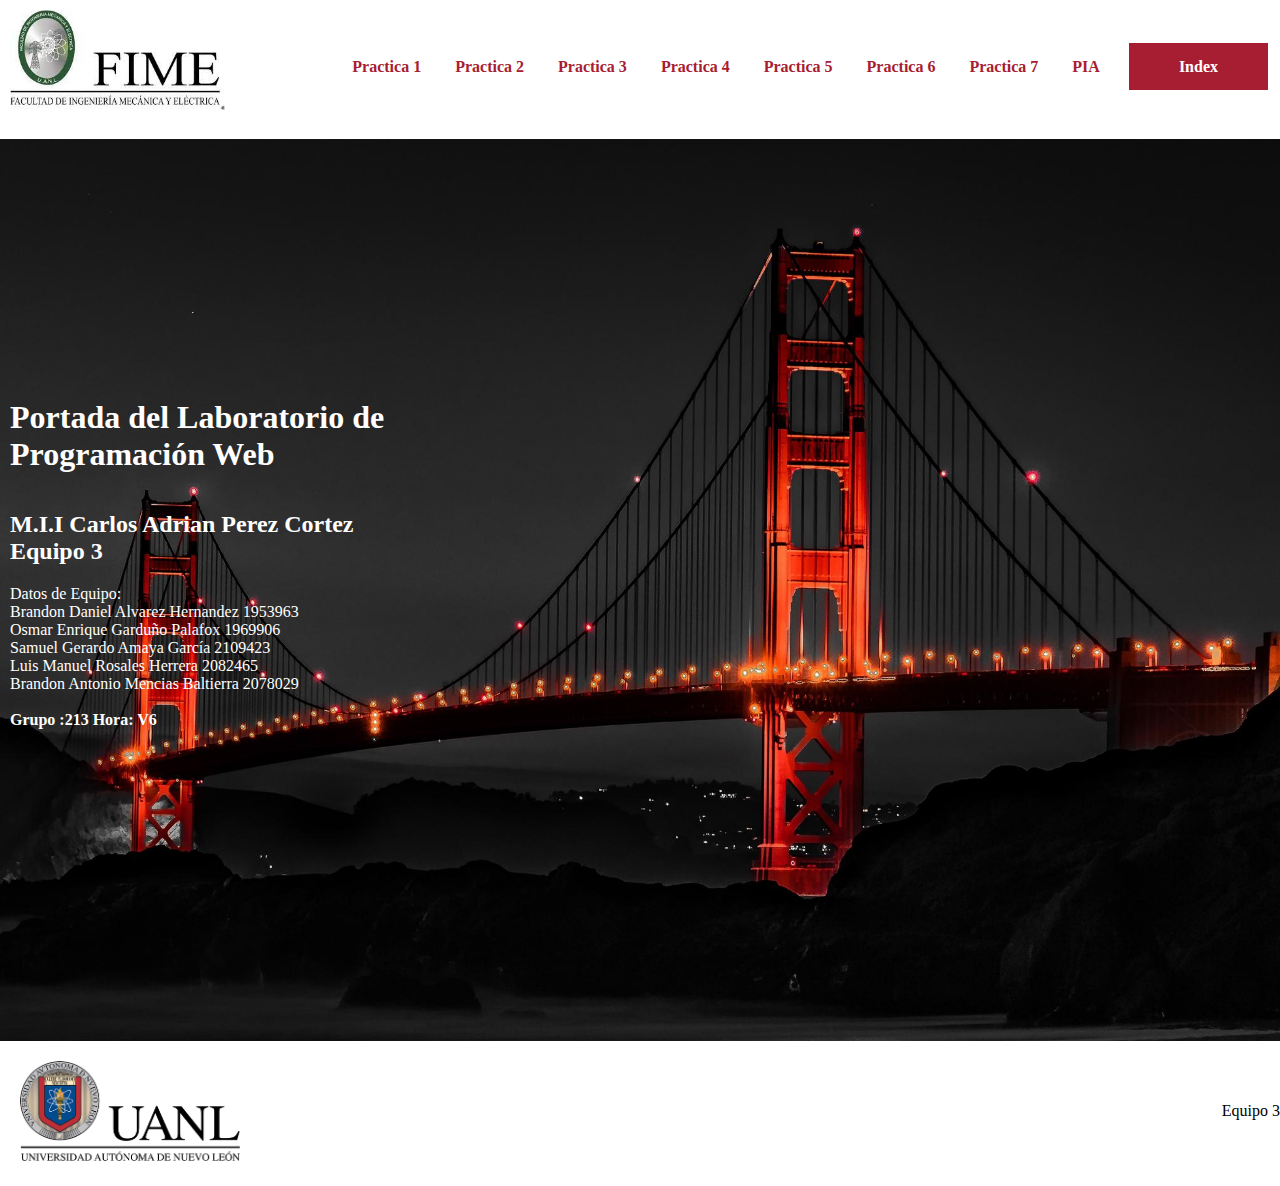
<file: index.html>
<!DOCTYPE html>
<html>
<head>
  <meta charset="utf-8">
  <meta name="viewport" content="width=device-width, initial-scale=1">
  <title>Lab de Programacion Web</title>
  <link rel="icon" href="imagenes/icono.ico">
  <link rel="stylesheet" type="text/css" href="css/estilo1.css">
  <link rel="preconnect" href="https://fonts.googleapis.com">
<link rel="preconnect" href="https://fonts.googleapis.com">
<link rel="preconnect" href="https://fonts.gstatic.com" crossorigin>
<link href="https://fonts.googleapis.com/css2?family=Aboreto&family=Roboto+Mono:wght@300&display=swap" rel="stylesheet">
</head>
<body>
  <header>
    <nav>
      <div class="container">
          <div class="fila">
            <div id="logo">
              <a href="index.html"><img class="fime" class="fime" src="imagenes/logofime.png" alt="FIME"></a>
            </div>
            <div>
              <ul>
                  <li><a href="Practica1.html">Practica 1</a></li>
                  <li><a href="Practica2.html">Practica 2</a></li>
                  <li><a href="Practica3.html">Practica 3</a></li>
                  <li><a href="Practica4.html">Practica 4</a></li>
                  <li><a href="Practica5.html">Practica 5</a></li>
                  <li><a href="Practica6.html">Practica 6</a></li>
                  <li><a href="Practica7.html">Practica 7</a></li>
                  <li><a href="PIA.html">PIA</a></li>
                  <li><a href="index.html">Index</a></li>
              </ul>
            </div>
          </div>
      </div>
   </nav>

    <div id="hero">
        <div class="container">
              <h1 >Portada del Laboratorio de<br>
              Programación Web</h1>
              <br>
      <h2 class="parrafosmain">M.I.I Carlos Adrian Perez Cortez <br> 
      Equipo 3</h2>

     <p>
       Datos de Equipo: <br>
       Brandon Daniel Alvarez Hernandez 1953963 <br>
       Osmar Enrique Garduño Palafox 1969906 <br>
       Samuel Gerardo Amaya García 2109423  <br>
       Luis Manuel Rosales Herrera 2082465  <br>
       Brandon Antonio Mencias Baltierra 2078029  <br>

        <br>

        <b>Grupo :213 Hora: V6</b>
        <br><br><br><br><br><br><br><br><br><br>  

     </p>
        </div>
      
 </header>
 <footer>
     <nav>
      <div class="container">
          <div class="fila">
            <div id="logo">
              <a href="index.html"><img class="uanl" src="imagenes/logouanl.png" alt="UANL" height="90" align="left"></a>
            </div>
            <p>Equipo 3</p>
          </div>
      </div>
   </nav>   
  </footer>

</body>
</html>
</file>
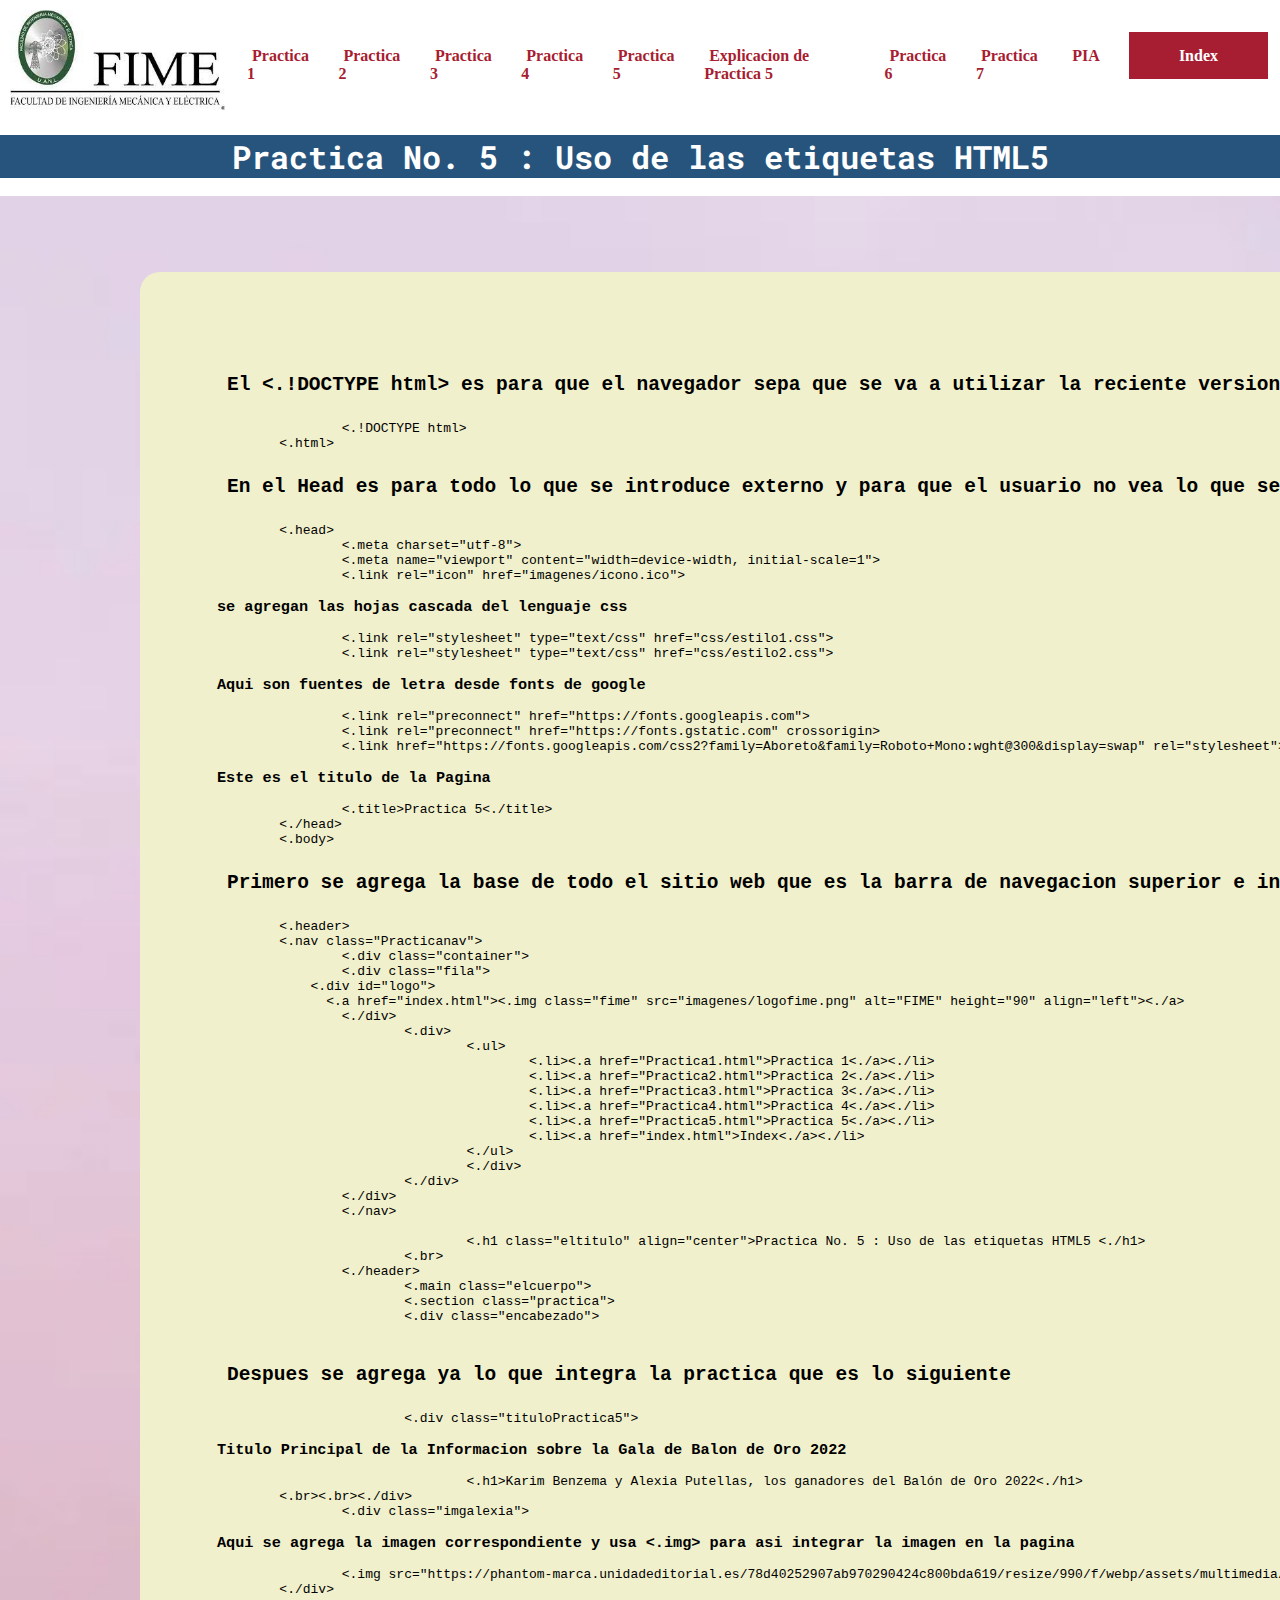
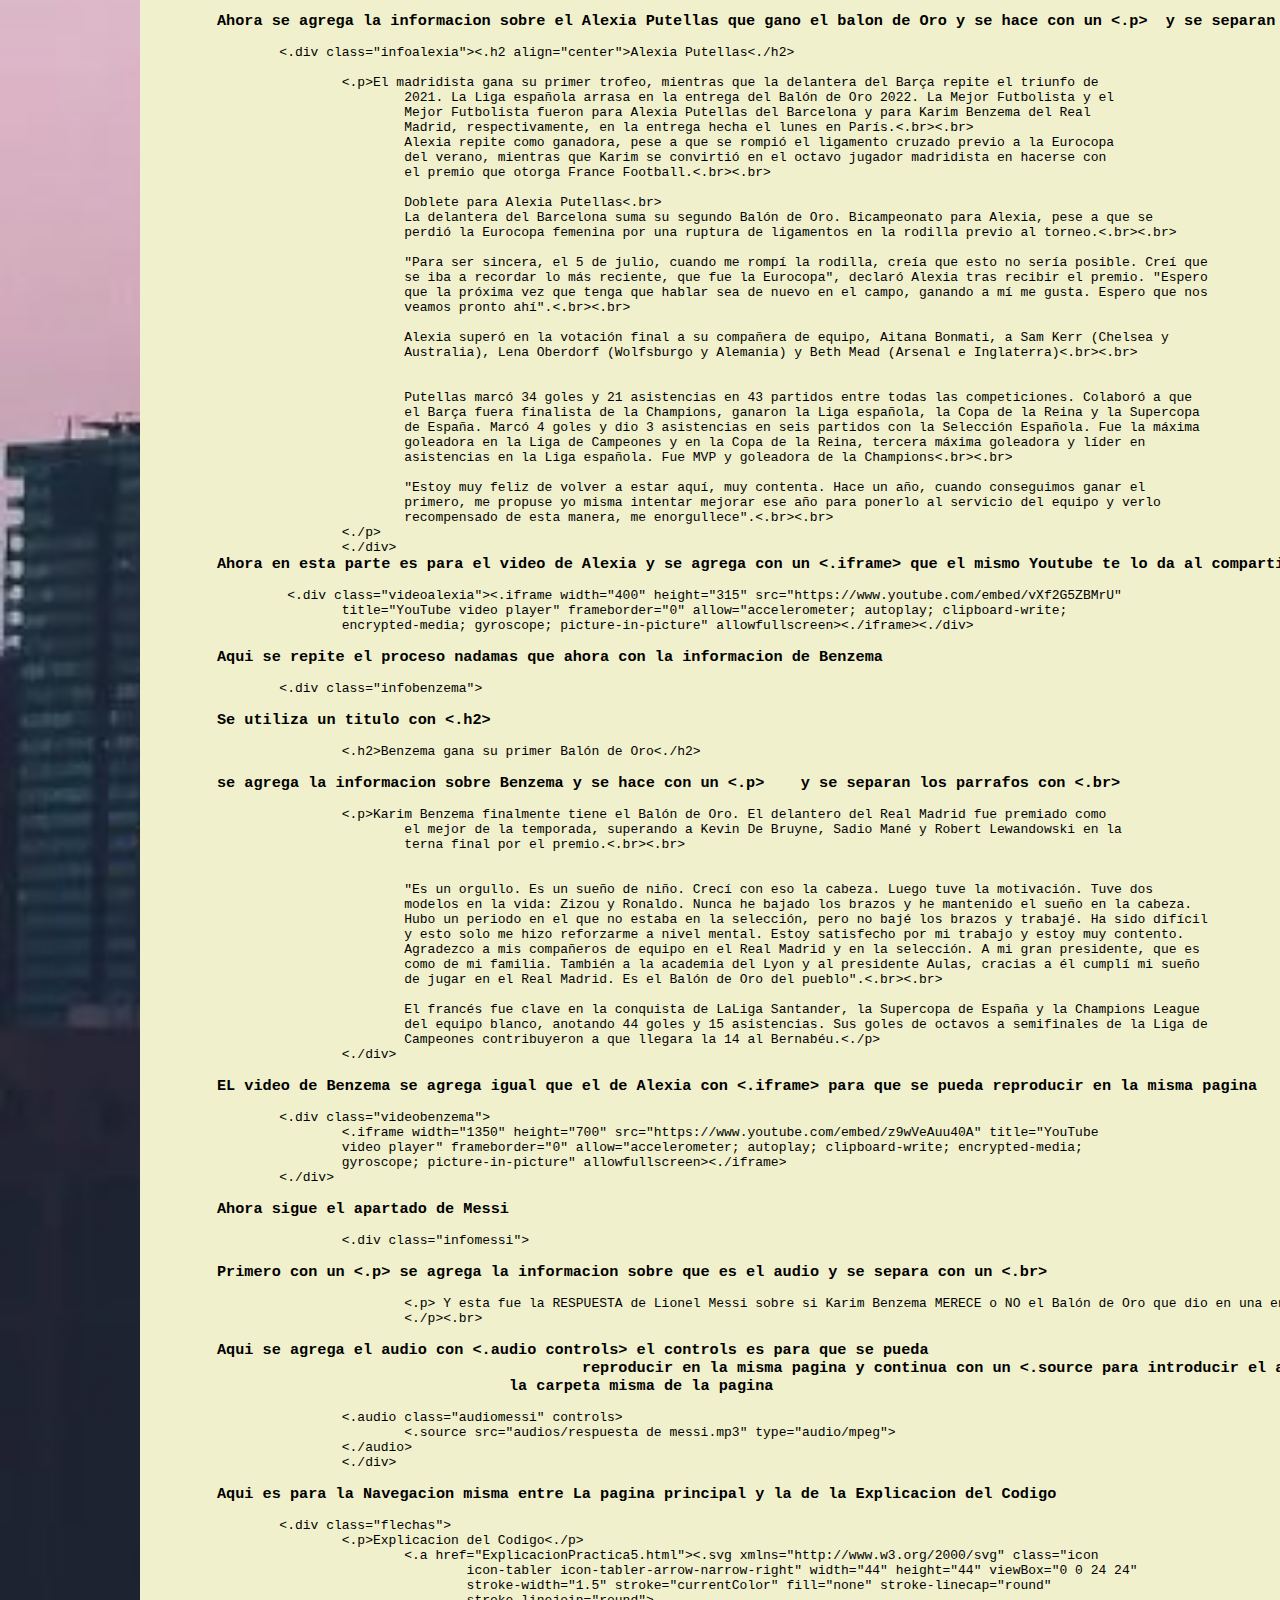
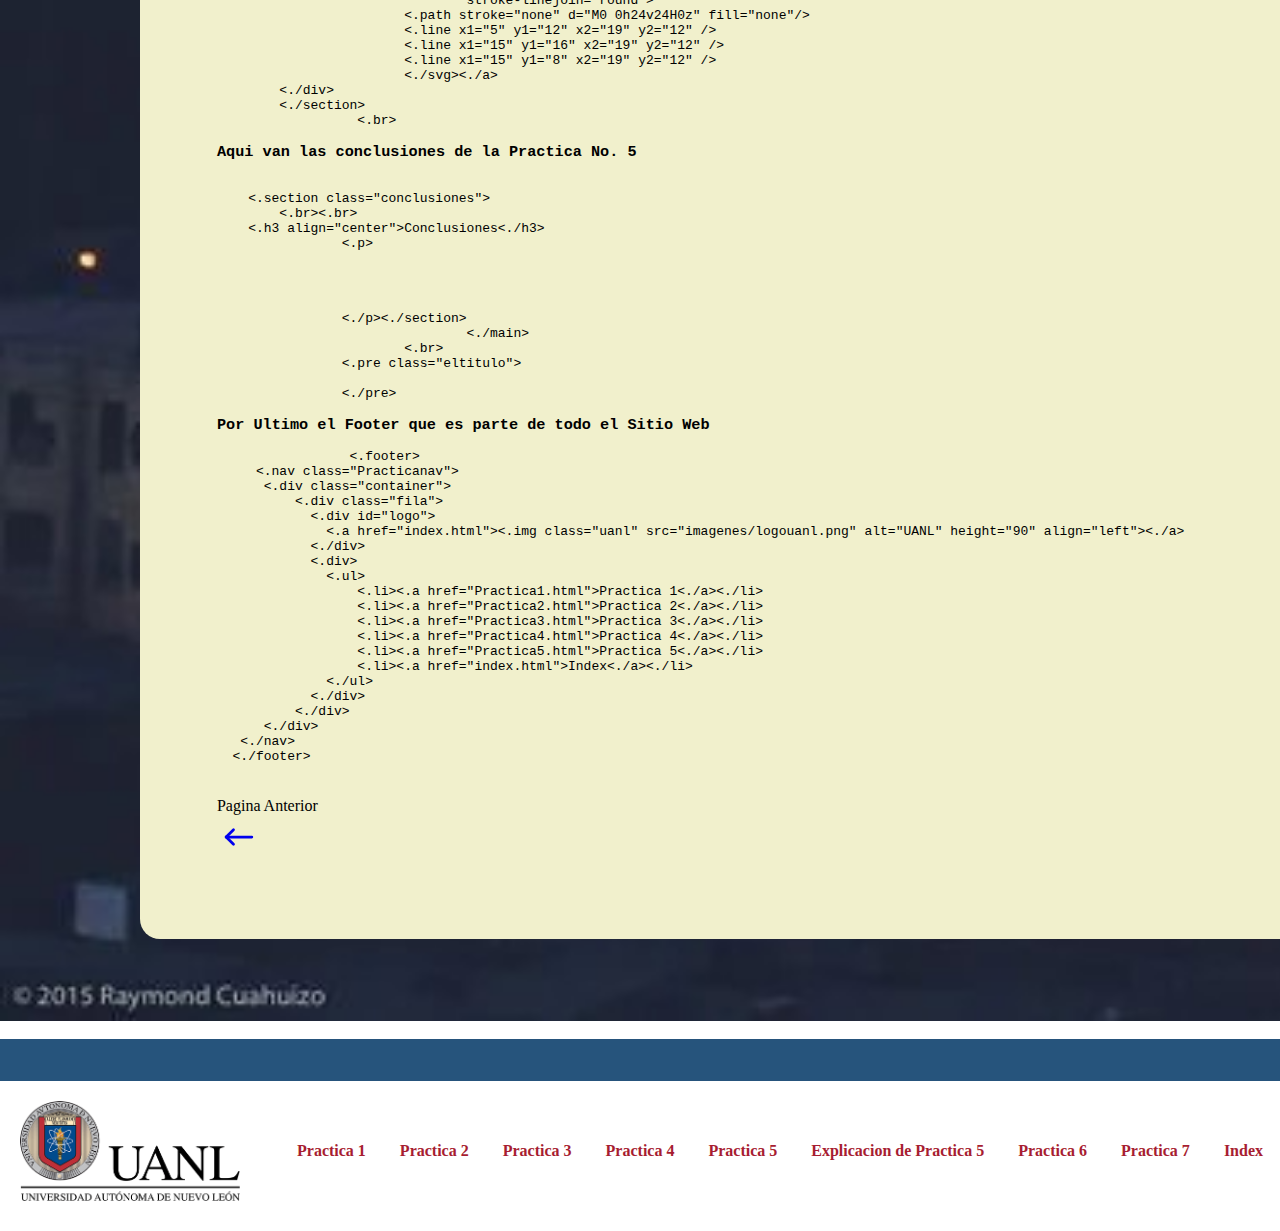
<file: ExplicacionPractica5.html>
<!DOCTYPE html>
<html>
<head>
	<meta charset="utf-8">
	<meta name="viewport" content="width=device-width, initial-scale=1">
	<link rel="icon" href="imagenes/icono.ico">
	<link rel="stylesheet" type="text/css" href="css/estilo2.css">
	<link rel="preconnect" href="https://fonts.googleapis.com">
	<link rel="preconnect" href="https://fonts.gstatic.com" crossorigin>
	<link href="https://fonts.googleapis.com/css2?family=Aboreto&family=Roboto+Mono:wght@300&display=swap" rel="stylesheet">
	<title>Explicacion del Codigo de la Practica5</title>
</head>
<body>	

<header>
      <nav class="Practicanav">
      <div class="container">
          <div class="fila">
            <div id="logo">
              <a href="index.html"><img class="fime" src="imagenes/logofime.png" alt="FIME" height="90" align="left"></a>
            </div>
            <div>
              <ul>
                  <li><a href="Practica1.html">Practica 1</a></li>
                  <li><a href="Practica2.html">Practica 2</a></li>
                  <li><a href="Practica3.html">Practica 3</a></li>
                  <li><a href="Practica4.html">Practica 4</a></li>
                  <li><a href="Practica5.html">Practica 5</a></li>
                  <li><a href="ExplicacionPractica5.html">Explicacion de Practica 5</a></li>
                  <li><a href="Practica6.html">Practica 6</a></li>
                  <li><a href="Practica7.html">Practica 7</a></li>
                  <li><a href="PIA.html">PIA</a></li>
                  <li><a href="index.html">Index</a></li>
              </ul>
            </div>
          </div>
      </div>
   </nav>
    
   <h1 class="eltitulo" align="center">Practica No. 5 : Uso de las etiquetas HTML5 </h1>
   <br>
   
 </header>
 <main class="elcuerpo">
  <section class="practica">
	<pre>
		<h2>El <.!DOCTYPE html> es para que el navegador sepa que se va a utilizar la reciente version de HTML y asi identificar sus valores </h2>
		<.!DOCTYPE html>
	<.html>
		<h2>En el Head es para todo lo que se introduce externo y para que el usuario no vea lo que se introduce en este apartado</h2>
	<.head>
		<.meta charset="utf-8">
		<.meta name="viewport" content="width=device-width, initial-scale=1">
		<.link rel="icon" href="imagenes/icono.ico">
			<h3>se agregan las hojas cascada del lenguaje css</h3>
		<.link rel="stylesheet" type="text/css" href="css/estilo1.css">
		<.link rel="stylesheet" type="text/css" href="css/estilo2.css">
			<h3>Aqui son fuentes de letra desde fonts de google</h3>
		<.link rel="preconnect" href="https://fonts.googleapis.com">
		<.link rel="preconnect" href="https://fonts.gstatic.com" crossorigin>
		<.link href="https://fonts.googleapis.com/css2?family=Aboreto&family=Roboto+Mono:wght@300&display=swap" rel="stylesheet">
			<h3>Este es el titulo de la Pagina</h3>
		<.title>Practica 5<./title>
	<./head>
	<.body> 
		<h2>Primero se agrega la base de todo el sitio web que es la barra de navegacion superior e inferior que es el siguiente codigo :</h2>
	<.header>
      	<.nav class="Practicanav">
      		<.div class="container">
          	<.div class="fila">
            <.div id="logo">
              <.a href="index.html"><.img class="fime" src="imagenes/logofime.png" alt="FIME" height="90" align="left"><./a>
            	<./div>
            		<.div>
              			<.ul>
                  			<.li><.a href="Practica1.html">Practica 1<./a><./li>
                  			<.li><.a href="Practica2.html">Practica 2<./a><./li>
                 	 		<.li><.a href="Practica3.html">Practica 3<./a><./li>
                  			<.li><.a href="Practica4.html">Practica 4<./a><./li>
                  			<.li><.a href="Practica5.html">Practica 5<./a><./li>
                  			<.li><.a href="index.html">Index<./a><./li>
             		 	<./ul>
           		 	<./div>
         	 	<./div>
     	 	<./div>
   		<./nav>
    
   				<.h1 class="eltitulo" align="center">Practica No. 5 : Uso de las etiquetas HTML5 <./h1>
   			<.br>
 		<./header>
 			<.main class="elcuerpo">
  			<.section class="practica">
			<.div class="encabezado">

 			<h2>Despues se agrega ya lo que integra la practica que es lo siguiente</h2>
 			<.div class="tituloPractica5">
 				<h3>Titulo Principal de la Informacion sobre la Gala de Balon de Oro 2022</h3>
 				<.h1>Karim Benzema y Alexia Putellas, los ganadores del Balón de Oro 2022<./h1>
  	<.br><.br><./div>
  		<.div class="imgalexia">
  			<h3>Aqui se agrega la imagen correspondiente y usa <.img> para asi integrar la imagen en la pagina</h3>
		<.img src="https://phantom-marca.unidadeditorial.es/78d40252907ab970290424c800bda619/resize/990/f/webp/assets/multimedia/imagenes/2022/10/17/16660341731561.jpg">
	<./div>
		<h3>Ahora se agrega la informacion sobre el Alexia Putellas que gano el balon de Oro y se hace con un <.p>	y se separan los parrafos con <.br></h3>
  	<.div class="infoalexia"><.h2 align="center">Alexia Putellas<./h2>

  		<.p>El madridista gana su primer trofeo, mientras que la delantera del Barça repite el triunfo de
  			2021. La Liga española arrasa en la entrega del Balón de Oro 2022. La Mejor Futbolista y el
  			Mejor Futbolista fueron para Alexia Putellas del Barcelona y para Karim Benzema del Real
  			Madrid, respectivamente, en la entrega hecha el lunes en París.<.br><.br>
  			Alexia repite como ganadora, pese a que se rompió el ligamento cruzado previo a la Eurocopa
  			del verano, mientras que Karim se convirtió en el octavo jugador madridista en hacerse con
  			el premio que otorga France Football.<.br><.br>

			Doblete para Alexia Putellas<.br>
			La delantera del Barcelona suma su segundo Balón de Oro. Bicampeonato para Alexia, pese a que se
			perdió la Eurocopa femenina por una ruptura de ligamentos en la rodilla previo al torneo.<.br><.br>
	
			"Para ser sincera, el 5 de julio, cuando me rompí la rodilla, creía que esto no sería posible. Creí que
			se iba a recordar lo más reciente, que fue la Eurocopa", declaró Alexia tras recibir el premio. "Espero
			que la próxima vez que tenga que hablar sea de nuevo en el campo, ganando a mí me gusta. Espero que nos
			veamos pronto ahí".<.br><.br>

			Alexia superó en la votación final a su compañera de equipo, Aitana Bonmati, a Sam Kerr (Chelsea y
			Australia), Lena Oberdorf (Wolfsburgo y Alemania) y Beth Mead (Arsenal e Inglaterra)<.br><.br>


			Putellas marcó 34 goles y 21 asistencias en 43 partidos entre todas las competiciones. Colaboró a que
			el Barça fuera finalista de la Champions, ganaron la Liga española, la Copa de la Reina y la Supercopa
			de España. Marcó 4 goles y dio 3 asistencias en seis partidos con la Selección Española. Fue la máxima
			goleadora en la Liga de Campeones y en la Copa de la Reina, tercera máxima goleadora y líder en
			asistencias en la Liga española. Fue MVP y goleadora de la Champions<.br><.br>

			"Estoy muy feliz de volver a estar aquí, muy contenta. Hace un año, cuando conseguimos ganar el
			primero, me propuse yo misma intentar mejorar ese año para ponerlo al servicio del equipo y verlo
			recompensado de esta manera, me enorgullece".<.br><.br>
  		<./p>
		<./div><h3>Ahora en esta parte es para el video de Alexia y se agrega con un <.iframe> que el mismo Youtube te lo da al compartir el video</h3>
	 <.div class="videoalexia"><.iframe width="400" height="315" src="https://www.youtube.com/embed/vXf2G5ZBMrU"
	 	title="YouTube video player" frameborder="0" allow="accelerometer; autoplay; clipboard-write;
	 	encrypted-media; gyroscope; picture-in-picture" allowfullscreen><./iframe><./div>
	 		<h3>Aqui se repite el proceso nadamas que ahora con la informacion de Benzema</h3>
  	<.div class="infobenzema">
  		<h3>Se utiliza un titulo con <.h2></h3>
  		<.h2>Benzema gana su primer Balón de Oro<./h2>
  			<h3>se agrega la informacion sobre Benzema y se hace con un <.p>	y se separan los parrafos con <.br></h3>
  		<.p>Karim Benzema finalmente tiene el Balón de Oro. El delantero del Real Madrid fue premiado como
  			el mejor de la temporada, superando a Kevin De Bruyne, Sadio Mané y Robert Lewandowski en la
  			terna final por el premio.<.br><.br>


			"Es un orgullo. Es un sueño de niño. Crecí con eso la cabeza. Luego tuve la motivación. Tuve dos
			modelos en la vida: Zizou y Ronaldo. Nunca he bajado los brazos y he mantenido el sueño en la cabeza.
			Hubo un periodo en el que no estaba en la selección, pero no bajé los brazos y trabajé. Ha sido difícil
			y esto solo me hizo reforzarme a nivel mental. Estoy satisfecho por mi trabajo y estoy muy contento.
			Agradezco a mis compañeros de equipo en el Real Madrid y en la selección. A mi gran presidente, que es
			como de mi familia. También a la academia del Lyon y al presidente Aulas, cracias a él cumplí mi sueño
			de jugar en el Real Madrid. Es el Balón de Oro del pueblo".<.br><.br>
	
			El francés fue clave en la conquista de LaLiga Santander, la Supercopa de España y la Champions League
			del equipo blanco, anotando 44 goles y 15 asistencias. Sus goles de octavos a semifinales de la Liga de
			Campeones contribuyeron a que llegara la 14 al Bernabéu.<./p>
  		<./div>
  			<h3>EL video de Benzema se agrega igual que el de Alexia con <.iframe> para que se pueda reproducir en la misma pagina</h3>
  	<.div class="videobenzema">
  		<.iframe width="1350" height="700" src="https://www.youtube.com/embed/z9wVeAuu40A" title="YouTube
  		video player" frameborder="0" allow="accelerometer; autoplay; clipboard-write; encrypted-media;
  		gyroscope; picture-in-picture" allowfullscreen><./iframe>
  	<./div>
  		<h3>Ahora sigue el apartado de Messi</h3>
  		<.div class="infomessi"> 
  			<h3>Primero con un <.p> se agrega la informacion sobre que es el audio y se separa con un <.br></h3>
  			<.p> Y esta fue la RESPUESTA de Lionel Messi sobre si Karim Benzema MERECE o NO el Balón de Oro que dio en una entrevista para TJ Sports
			<./p><.br>
				<h3>Aqui se agrega el audio con <.audio controls> el controls es para que se pueda
					reproducir en la misma pagina y continua con un <.source para introducir el audio desde
				la carpeta misma de la pagina</h3>
		<.audio class="audiomessi" controls>
			<.source src="audios/respuesta de messi.mp3" type="audio/mpeg">	
		<./audio>
		<./div>
			<h3>Aqui es para la Navegacion misma entre La pagina principal y la de la Explicacion del Codigo</h3>
	<.div class="flechas">
		<.p>Explicacion del Codigo<./p>
			<.a href="ExplicacionPractica5.html"><.svg xmlns="http://www.w3.org/2000/svg" class="icon
				icon-tabler icon-tabler-arrow-narrow-right" width="44" height="44" viewBox="0 0 24 24"
				stroke-width="1.5" stroke="currentColor" fill="none" stroke-linecap="round"
				stroke-linejoin="round">
  			<.path stroke="none" d="M0 0h24v24H0z" fill="none"/>
  			<.line x1="5" y1="12" x2="19" y2="12" />
  			<.line x1="15" y1="16" x2="19" y2="12" />
  			<.line x1="15" y1="8" x2="19" y2="12" />
			<./svg><./a>
	<./div>
  	<./section>
  		  <.br>
  		  	<h3>Aqui van las conclusiones de la Practica No. 5</h3>
        
    <.section class="conclusiones">
        <.br><.br>
    <.h3 align="center">Conclusiones<./h3>
    		<.p>




    		<./p><./section>
  				<./main>
			<.br>
		<.pre class="eltitulo">  
   
		<./pre>
  		<h3>Por Ultimo el Footer que es parte de todo el Sitio Web</h3>
  		 <.footer>
     <.nav class="Practicanav">
      <.div class="container">
          <.div class="fila">
            <.div id="logo">
              <.a href="index.html"><.img class="uanl" src="imagenes/logouanl.png" alt="UANL" height="90" align="left"><./a>
            <./div>
            <.div>
              <.ul>
                  <.li><.a href="Practica1.html">Practica 1<./a><./li>
                  <.li><.a href="Practica2.html">Practica 2<./a><./li>
                  <.li><.a href="Practica3.html">Practica 3<./a><./li>
                  <.li><.a href="Practica4.html">Practica 4<./a><./li>
                  <.li><.a href="Practica5.html">Practica 5<./a><./li>
                  <.li><.a href="index.html">Index<./a><./li>
              <./ul>
            <./div>
          <./div>
      <./div>
   <./nav>   
  <./footer>
	</pre>
	<br>
	<p>Pagina Anterior</p>
	<a href="Practica5.html"><svg xmlns="http://www.w3.org/2000/svg" class="icon icon-tabler icon-tabler-arrow-narrow-left" width="44" height="44" viewBox="0 0 24 24" stroke-width="1.5" stroke="currentColor" fill="none" stroke-linecap="round" stroke-linejoin="round">
  				<path stroke="none" d="M0 0h24v24H0z" fill="none"/>
  				<line x1="5" y1="12" x2="19" y2="12" />
  				<line x1="5" y1="12" x2="9" y2="16" />
  				<line x1="5" y1="12" x2="9" y2="8" />
				</svg></a>
			
	</section>   


    <br>
        
  </main>
<br>
<pre class="eltitulo">  
   
</pre>
     <footer>
     <nav class="Practicanav">
      <div class="container">
          <div class="fila">
            <div id="logo">
              <a href="index.html"><img class="uanl" src="imagenes/logouanl.png" alt="UANL" height="90" align="left"></a>
            </div>
            <div>
              <ul>
                  <li><a href="Practica1.html">Practica 1</a></li>
                  <li><a href="Practica2.html">Practica 2</a></li>
                  <li><a href="Practica3.html">Practica 3</a></li>
                  <li><a href="Practica4.html">Practica 4</a></li>
                  <li><a href="Practica5.html">Practica 5</a></li>
                  <li><a href="ExplicacionPractica5.html">Explicacion de Practica 5</a></li>
                  <li><a href="Practica6.html">Practica 6</a></li>
                  <li><a href="Practica7.html">Practica 7</a></li>
                  <li><a href="index.html">Index</a></li>
              </ul>
            </div>
          </div>
      </div>
   </nav>   
  </footer>
</body>
</html>
</file>
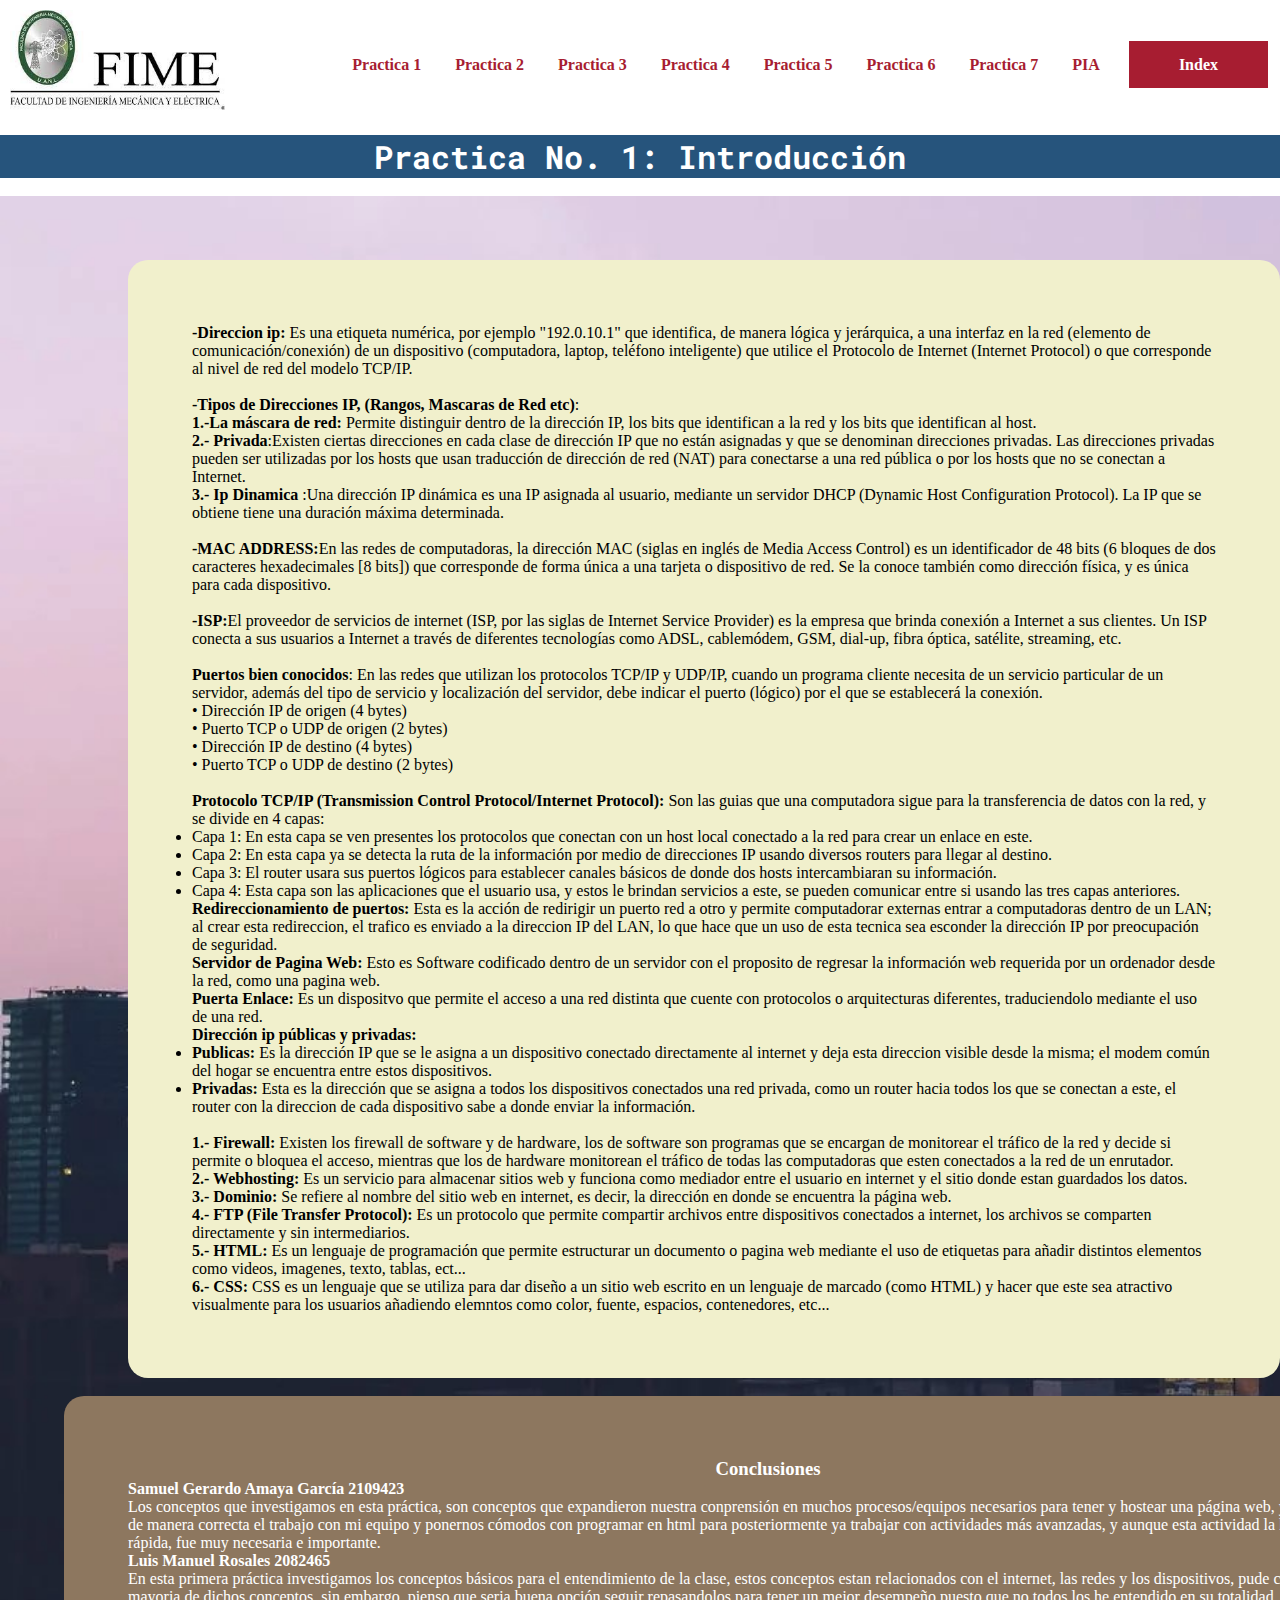
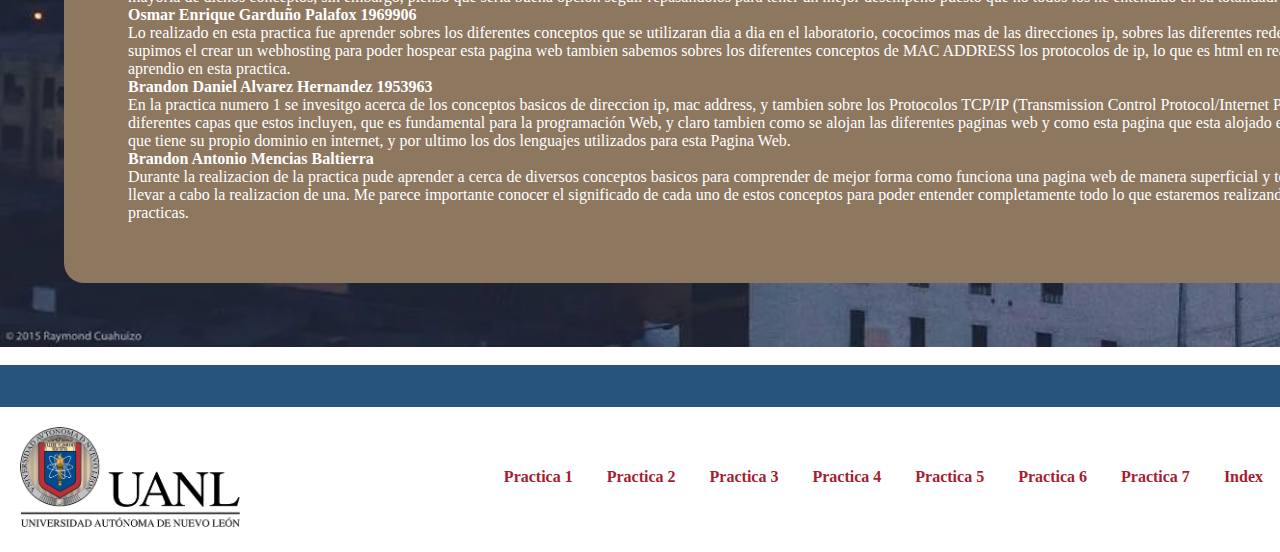
<file: Practica1.html>
<!DOCTYPE html>
<html>
<head>
<title>PRACTICA 1</title>
<link rel="icon" href="imagenes/icono.ico">
<link rel="stylesheet" type="text/css" href="css/estilo1.css">
<link rel="preconnect" href="https://fonts.googleapis.com">
<link rel="preconnect" href="https://fonts.gstatic.com" crossorigin>
<link href="https://fonts.googleapis.com/css2?family=Aboreto&family=Roboto+Mono:wght@300&display=swap" rel="stylesheet">
</head>
<body>
    <header>
      <nav class="Practicanav">
      <div class="container">
          <div class="fila">
            <div id="logo">
              <a href="index.html"><img class="fime" src="imagenes/logofime.png" alt="FIME" height="90" align="left"></a>
            </div>
            <div>
              <ul>
                  <li><a href="Practica1.html">Practica 1</a></li>
                  <li><a href="Practica2.html">Practica 2</a></li>
                  <li><a href="Practica3.html">Practica 3</a></li>
                  <li><a href="Practica4.html">Practica 4</a></li>
                  <li><a href="Practica5.html">Practica 5</a></li>
                  <li><a href="Practica6.html">Practica 6</a></li>
                  <li><a href="Practica7.html">Practica 7</a></li>
                  <li><a href="PIA.html">PIA</a></li>
                  <li><a href="index.html">Index</a></li>
              </ul>
            </div>
          </div>
      </div>
   </nav>
    
   <h1 class="eltitulo" align="center">Practica No. 1: Introducción</h1>
   <br>
   
 </header>
 <main class="elcuerpo">
  <section class="practica">
<p>
<b>-Direccion ip:</b> Es una etiqueta numérica, por ejemplo "192.0.10.1" que identifica, de manera lógica y jerárquica, a una interfaz en la red (elemento de comunicación/conexión) de un dispositivo (computadora, laptop, teléfono inteligente) que utilice el Protocolo de Internet (Internet Protocol) o que corresponde al nivel de red del modelo TCP/IP. <br>
 <br>
 
 <b>-Tipos de Direcciones IP, (Rangos, Mascaras de Red etc)</b>:<br>
 <b>1.-La máscara de red:</b> Permite distinguir dentro de la dirección IP, los bits que identifican a la red y los bits que identifican al host. <br>
 <b>2.- Privada</b>:Existen ciertas direcciones en cada clase de dirección IP que no están asignadas y que se denominan direcciones privadas. Las direcciones privadas pueden ser utilizadas por los hosts que usan traducción de dirección de red (NAT) para conectarse a una red pública o por los hosts que no se conectan a Internet. <br>
 <b>3.- Ip Dinamica </b>:Una dirección IP dinámica es una IP asignada al usuario, mediante un servidor DHCP (Dynamic Host Configuration Protocol). La IP que se obtiene tiene una duración máxima determinada. <br>
 <br>

<b>-MAC ADDRESS:</b>En las redes de computadoras, la dirección MAC (siglas en inglés de Media Access Control) es un identificador de 48 bits (6 bloques de dos caracteres hexadecimales [8 bits]) que corresponde de forma única a una tarjeta o dispositivo de red. Se la conoce también como dirección física, y es única para cada dispositivo.

<br>

<br>

<b>-ISP:</b>El proveedor de servicios de internet (ISP, por las siglas de Internet Service Provider) es la empresa que brinda conexión a Internet a sus clientes. Un ISP conecta a sus usuarios a Internet a través de diferentes tecnologías como ADSL, cablemódem, GSM, dial-up, fibra óptica, satélite, streaming, etc.<br>

<br>

<b>Puertos bien conocidos</b>: En las redes que utilizan los protocolos TCP/IP y UDP/IP, cuando un programa cliente necesita de un servicio particular de un servidor, además del tipo de servicio y localización del servidor, debe indicar el puerto (lógico) por el que se establecerá la conexión.<br>
• Dirección IP de origen (4 bytes)<br>
• Puerto TCP o UDP de origen (2 bytes)<br>
• Dirección IP de destino (4 bytes)<br>
• Puerto TCP o UDP de destino (2 bytes)<br>
<br>
<b>Protocolo TCP/IP (Transmission Control Protocol/Internet Protocol): </b>Son las guias que una computadora sigue para la transferencia de datos con la red, y se divide en 4 capas: <br>
    <ul>
        <li>Capa 1: En esta capa se ven presentes los protocolos que conectan con un host local conectado a la red para crear un enlace en este.</li>
        <li>Capa 2: En esta capa ya se detecta la ruta de la información por medio de direcciones IP usando diversos routers para llegar al destino.</li>
        <li>Capa 3: El router usara sus puertos lógicos para establecer canales básicos de donde dos hosts intercambiaran su información.</li>
        <li>Capa 4: Esta capa son las aplicaciones que el usuario usa, y estos le brindan servicios a este, se pueden comunicar entre si usando las tres capas anteriores.</li>
    </ul>
    <b>Redireccionamiento de puertos: </b>Esta es la acción de redirigir un puerto red a otro y permite computadorar externas entrar a computadoras dentro de un LAN; al crear esta redireccion, el trafico es enviado a la direccion IP del LAN, lo que hace que un uso de esta tecnica sea esconder la dirección IP por preocupación de seguridad.<br>
    <b>Servidor de Pagina Web: </b>Esto es Software codificado dentro de un servidor con el proposito de regresar la información web requerida por un ordenador desde la red, como una pagina web.<br>
    <b>Puerta Enlace: </b>Es un dispositvo que permite el acceso a una red distinta que cuente con protocolos o arquitecturas diferentes, traduciendolo mediante el uso de una red.<br>
    <b>Dirección ip públicas y privadas: </b>
    <ul>
        <li><b>Publicas: </b>Es la dirección IP que se le asigna a un dispositivo conectado directamente al internet y deja esta direccion visible desde la misma; el modem común del hogar se encuentra entre estos dispositivos.</li>
        <li><b>Privadas: </b>Esta es la dirección que se asigna a todos los dispositivos conectados una red privada, como un router hacia todos los que se conectan a este, el router con la direccion de cada dispositivo sabe a donde enviar la información.</li>
    </ul>
    <br>
     <b>1.- Firewall: </b>Existen los firewall de software y de hardware, los de software son programas que se encargan
    de monitorear el tráfico de la red y decide si permite o bloquea el acceso, mientras que los de hardware
    monitorean el tráfico de todas las computadoras que esten conectados a la red de un enrutador.</br>
    <b>2.- Webhosting: </b>Es un servicio para almacenar sitios web y funciona como mediador entre el usuario
    en internet y el sitio donde estan guardados los datos.</br>
    <b>3.- Dominio: </b>Se refiere al nombre del sitio web en internet, es decir, la dirección en donde se encuentra
    la página web.</br>
    <b>4.- FTP (File Transfer Protocol): </b>Es un protocolo que permite compartir archivos entre dispositivos conectados
    a internet, los archivos se comparten directamente y sin intermediarios.</br>
    <b>5.- HTML: </b> Es un lenguaje de programación que permite estructurar un documento o pagina web
    mediante el uso de etiquetas para añadir distintos elementos como videos, imagenes, texto, tablas, ect...</br>
    <b>6.- CSS: </b> CSS es un lenguaje que se utiliza para dar diseño a un sitio web escrito en un lenguaje de marcado
    (como HTML) y hacer que este sea atractivo visualmente para los usuarios añadiendo elemntos como color, fuente, espacios,
    contenedores, etc...
    </p>
    </section>   

    <br>
        
    <section class="conclusiones">
        <br><br>
    <h3 align="center">Conclusiones</h3>
      <b><p>Samuel Gerardo Amaya García 2109423</p></b>
    <p>Los conceptos que investigamos en esta práctica, son conceptos que expandieron nuestra conprensión en muchos procesos/equipos necesarios para tener y hostear una página web, y tambien comenzó de manera correcta el trabajo con mi equipo y ponernos cómodos con programar en html para posteriormente ya trabajar
     con actividades más avanzadas, y aunque esta actividad la hemos considerado rápida, fue muy necesaria e importante.
    <b><p>Luis Manuel Rosales 2082465</p></b>
    <p>En esta primera práctica investigamos los conceptos básicos para el entendimiento de la clase,
    estos conceptos estan relacionados con el internet, las redes y los dispositivos, pude comprender 
    la mayoria de dichos conceptos, sin embargo, pienso que seria buena opción seguir repasandolos 
    para tener un mejor desempeño puesto que no todos los he entendido en su totalidad.

    <b><p>Osmar Enrique Garduño Palafox 1969906</p></b>
    <p>Lo realizado en esta practica fue aprender sobres los diferentes conceptos que se utilizaran dia a dia en el laboratorio, cococimos mas de las direcciones ip, sobres las diferentes redes ip,
    y tambien supimos el crear un webhosting para poder hospear esta pagina web tambien sabemos sobres los diferentes conceptos de MAC ADDRESS los protocolos de ip, lo que es html en realidad y pues eso se aprendio en esta practica.

    <b><p>Brandon Daniel Alvarez Hernandez 1953963</p></b>
    <p>En la practica numero 1 se invesitgo acerca de los conceptos basicos de direccion ip, mac address, y tambien sobre los Protocolos TCP/IP (Transmission Control Protocol/Internet Protocol) y las diferentes capas que estos incluyen, que es fundamental para la programación Web, y claro tambien como se alojan las diferentes paginas web y como esta pagina que esta alojado en un WebHosting y que tiene su propio dominio en internet, y por ultimo los dos lenguajes utilizados para esta Pagina Web.
    <br>
    </p>
    <p><b>Brandon Antonio Mencias Baltierra</b></p>
    <p>Durante la realizacion de la practica pude aprender a cerca de diversos conceptos basicos para comprender de mejor forma como funciona una pagina web de manera superficial y todo lo que implica llevar a cabo la realizacion de una. Me parece importante conocer el significado de cada uno de estos conceptos para poder entender completamente todo lo que estaremos realizando con futuras practicas.</p>
    <br>
    <br>
</p></section>
  </main>
<br>
<pre class="eltitulo">  
   
</pre>
     <footer>
     <nav class="Practicanav">
      <div class="container">
          <div class="fila">
            <div id="logo">
              <a href="index.html"><img class="uanl" src="imagenes/logouanl.png" alt="UANL" height="90" align="left"></a>
            </div>
            <div>
              <ul>
                  <li><a href="Practica1.html">Practica 1</a></li>
                  <li><a href="Practica2.html">Practica 2</a></li>
                  <li><a href="Practica3.html">Practica 3</a></li>
                  <li><a href="Practica4.html">Practica 4</a></li>
                  <li><a href="Practica5.html">Practica 5</a></li>
                  <li><a href="Practica6.html">Practica 6</a></li>
                  <li><a href="Practica7.html">Practica 7</a></li>
                  <li><a href="index.html">Index</a></li>
              </ul>
            </div>
          </div>
      </div>
   </nav>   
  </footer>
</body>
</html>
</file>
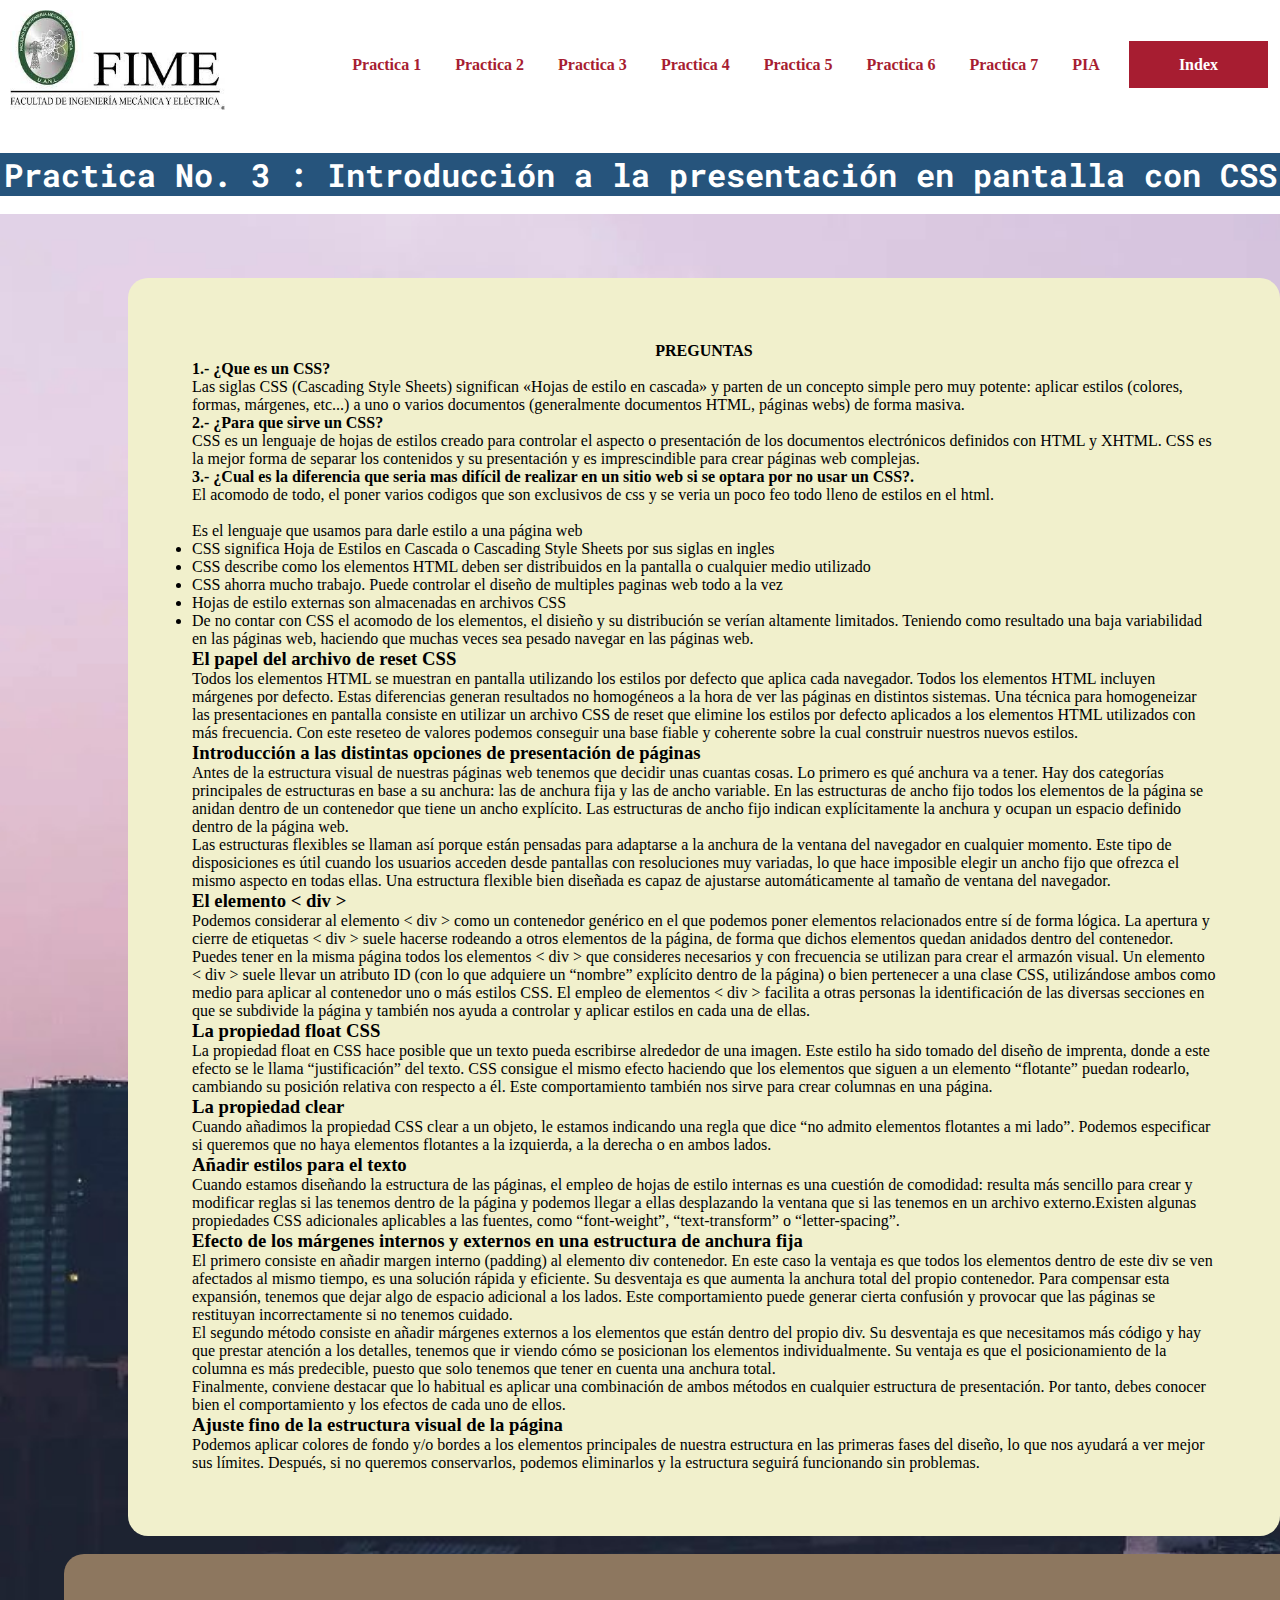
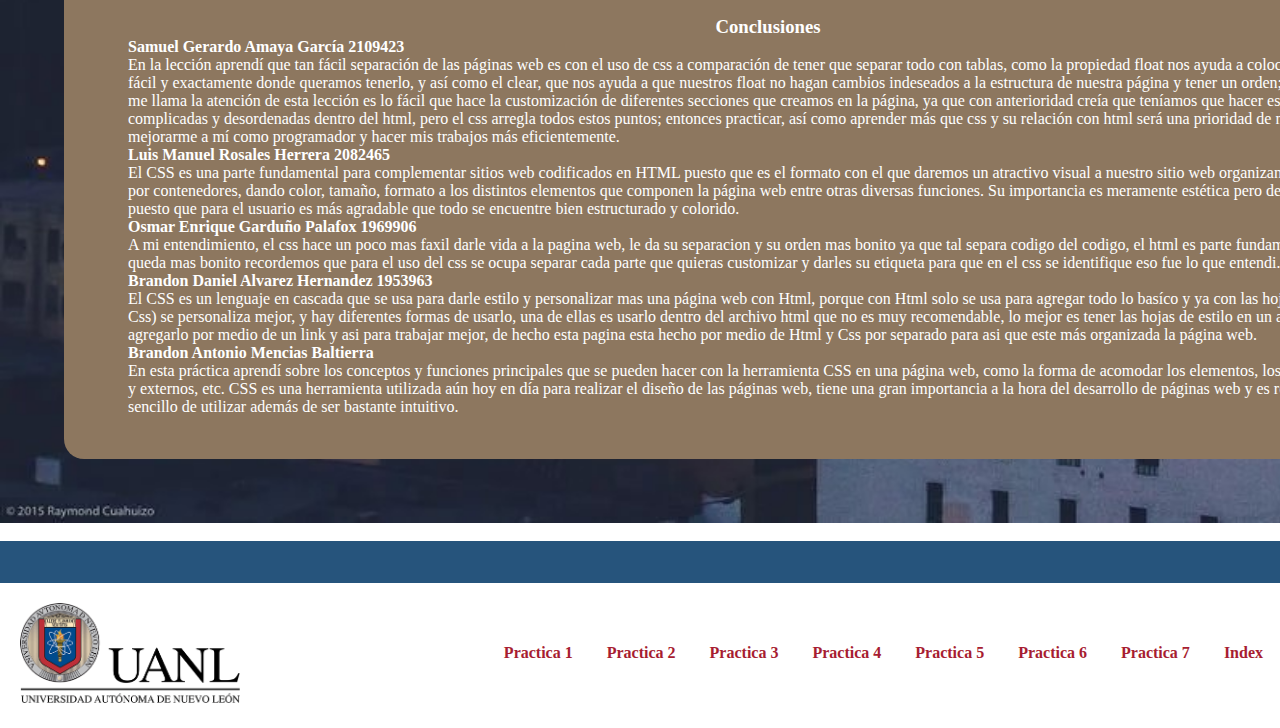
<file: Practica3.html>
<!DOCTYPE html>
<html>
<head>
		<meta charset="utf-8">
	<meta name="viewport" content="width=device-width, initial-scale=1">
	<link rel="stylesheet" type="text/css" href="css/estilo1.css">
  	<link rel="preconnect" href="https://fonts.googleapis.com">
  	<link rel="preconnect" href="https://fonts.gstatic.com" crossorigin>
  	<link href="https://fonts.googleapis.com/css2?family=Aboreto&family=Roboto+Mono:wght@300&display=swap" rel="stylesheet">
  	<link rel="icon" href="imagenes/icono.ico">
	<title>Practica 3</title>
</head>
<body>
	 <header>
  <nav>
      <div class="container">
          <div class="fila">
            <div id="logo">
              <a href="index.html"><img class="fime" src="imagenes/logofime.png" alt="FIME" height="90" align="left"></a>
            </div>
            <div>
              <ul>
                  <li><a href="Practica1.html">Practica 1</a></li>
                  <li><a href="Practica2.html">Practica 2</a></li>
                  <li><a href="Practica3.html">Practica 3</a></li>
                  <li><a href="Practica4.html">Practica 4</a></li>
                  <li><a href="Practica5.html">Practica 5</a></li>
                  <li><a href="Practica6.html">Practica 6</a></li>
                  <li><a href="Practica7.html">Practica 7</a></li>
                  <li><a href="PIA.html">PIA</a></li>
                  <li><a href="index.html">Index</a></li>
              </ul>
            </div>
          </div>
      </div>
   </nav> 
      <br>
   <h1 class="eltitulo" align="center">Practica No. 3 : Introducción a la presentación en pantalla con CSS</h1>
   <br>
 </header>

 <main class="elcuerpo">
 	<section class="practica">
    <h4 align="center"><b>PREGUNTAS</b></h4>
     <p><b> 1.- ¿Que es un CSS?</b><br>Las siglas CSS (Cascading Style Sheets) significan «Hojas de estilo en cascada» y parten de un concepto simple pero muy potente: aplicar estilos (colores, formas, márgenes, etc...) a uno o varios documentos (generalmente documentos HTML, páginas webs) de forma masiva.</p>

     <p><b> 2.- ¿Para que sirve un CSS?</b><br>CSS es un lenguaje de hojas de estilos creado para controlar el aspecto o presentación de los documentos electrónicos definidos con HTML y XHTML. CSS es la mejor forma de separar los contenidos y su presentación y es imprescindible para crear páginas web complejas.</p>

     <p><b> 3.- ¿Cual es la diferencia que seria mas difícil de realizar en un sitio web si se optara por no usar un CSS?.</b><br>El acomodo de todo, el poner varios codigos que son exclusivos de css y se veria un poco feo todo lleno de estilos en el html.</p><br>
<p>Es el lenguaje que usamos para darle estilo a una página web</p>
    <li>CSS significa Hoja de Estilos en Cascada o Cascading Style Sheets por sus siglas en ingles</li>
    <li>CSS describe como los elementos HTML deben ser distribuidos en la pantalla o cualquier medio utilizado</li>
    <li>CSS ahorra mucho trabajo. Puede controlar el diseño de multiples paginas web todo a la vez </li>
    <li>Hojas de estilo externas son almacenadas en archivos CSS</li>
    <li>De no contar con CSS el acomodo de los elementos, el disieño y su distribución se verían altamente limitados. Teniendo como resultado una baja variabilidad en las páginas web, haciendo que muchas veces sea pesado navegar en las páginas web.</li>

    <h3>El papel del archivo de reset CSS</h3>
    <p>Todos los elementos HTML se muestran en pantalla utilizando los estilos por defecto que aplica cada navegador. Todos los elementos HTML incluyen márgenes por defecto. Estas diferencias generan resultados no homogéneos a la hora de ver las páginas en distintos sistemas. Una técnica para homogeneizar las presentaciones en pantalla consiste en utilizar un archivo CSS de reset que elimine los estilos por defecto aplicados a los elementos HTML utilizados con más frecuencia. Con este reseteo de valores podemos conseguir una base fiable y coherente sobre la cual construir nuestros nuevos estilos. </p>

    <h3>Introducción a las distintas opciones de presentación de páginas</h3>
    <p>Antes de la estructura visual de nuestras páginas web tenemos que decidir unas cuantas cosas. Lo primero es qué anchura va a tener. Hay dos categorías principales de estructuras en base a su anchura: las de anchura fija y las de ancho variable. En las estructuras de ancho fijo todos los elementos de la página se anidan dentro de un contenedor que tiene un ancho explícito. Las estructuras de ancho fijo indican explícitamente la anchura y ocupan un espacio definido dentro de la página web.</p>
    <p>Las estructuras flexibles se llaman así porque están pensadas para adaptarse a la anchura de la ventana del navegador en cualquier momento. Este tipo de disposiciones es útil cuando los usuarios acceden desde pantallas con resoluciones muy variadas, lo que hace imposible elegir un ancho fijo que ofrezca el mismo aspecto en todas ellas.  Una estructura flexible bien diseñada es capaz de ajustarse automáticamente al tamaño de ventana del navegador.</p>

    <h3>El elemento < div ></h3>
    <p>Podemos considerar al elemento   < div > como un contenedor genérico en el que podemos poner elementos relacionados entre sí de forma lógica. La apertura y cierre de etiquetas   < div > suele hacerse rodeando a otros elementos de la página, de forma que dichos elementos quedan anidados dentro del contenedor. Puedes tener en la misma página todos los elementos  < div > que consideres necesarios y con frecuencia se utilizan para crear el armazón visual. Un elemento  < div > suele llevar un atributo ID (con lo que adquiere un “nombre” explícito dentro de la página) o bien pertenecer a una clase CSS, utilizándose ambos como medio para aplicar al contenedor uno o más estilos CSS. El empleo de elementos  < div > facilita a otras personas la identificación de las diversas secciones en que se subdivide la página y también nos ayuda a controlar y aplicar estilos en cada una de ellas.</p>
    
    <h3>La propiedad float CSS</h3>
    <p>La propiedad float en CSS hace posible que un texto pueda escribirse alrededor de una imagen. Este estilo ha sido tomado del diseño de imprenta, donde a este efecto se le llama “justificación” del texto. CSS consigue el mismo efecto haciendo que los elementos que siguen a un elemento “flotante” puedan rodearlo, cambiando su posición relativa con respecto a él. Este comportamiento también nos sirve para crear columnas en una página.</p>

    <h3>La propiedad clear</h3>
    <p>Cuando añadimos la propiedad CSS clear a un objeto, le estamos indicando una regla que dice “no admito elementos flotantes a mi lado”. Podemos especificar si queremos que no haya elementos flotantes a la izquierda, a la derecha o en ambos lados.</p>

    <h3>Añadir estilos para el texto</h3>
    <p>Cuando estamos diseñando la estructura de las páginas, el empleo de hojas de estilo internas es una cuestión de comodidad: resulta más sencillo para crear y modificar reglas si las tenemos dentro de la página y podemos llegar a ellas desplazando la ventana que si las tenemos en un archivo externo.Existen algunas propiedades CSS adicionales aplicables a las fuentes, como “font-weight”, “text-transform” o “letter-spacing”. </p>
    
    <h3>Efecto de los márgenes internos y externos en una estructura de anchura fija</h3>
    <p>El primero consiste en añadir margen interno (padding) al elemento div contenedor. En este caso la ventaja es que todos los elementos dentro de este div se ven afectados al mismo tiempo, es una solución rápida y eficiente. Su desventaja es que aumenta la anchura total del propio contenedor. Para compensar esta expansión, tenemos que dejar algo de espacio adicional a los lados. Este comportamiento puede generar cierta confusión y provocar que las páginas se restituyan incorrectamente si no tenemos cuidado.</p>
    <p>El segundo método consiste en añadir márgenes externos a los elementos que están dentro del propio div. Su desventaja es que necesitamos más código y hay que prestar atención a los detalles, tenemos que ir viendo cómo se posicionan los elementos individualmente. Su ventaja es que el posicionamiento de la columna es más predecible, puesto que solo tenemos que tener en cuenta una anchura total.</p>
    <p>Finalmente, conviene destacar que lo habitual es aplicar una combinación de ambos métodos en cualquier estructura de presentación. Por tanto, debes conocer bien el comportamiento y los efectos de cada uno de ellos.</p>
    
    <h3>Ajuste fino de la estructura visual de la página</h3>
    <p>Podemos aplicar colores de fondo y/o bordes a los elementos principales de nuestra estructura en las primeras fases del diseño, lo que nos ayudará a ver mejor sus límites. Después, si no queremos conservarlos, podemos eliminarlos y la estructura seguirá funcionando sin problemas.</p>
    </p> 
</section>

    <br>
        
    <section class="conclusiones">
        <br><br>
    <h3 align="center">Conclusiones</h3>
    <p>
    <b><p>Samuel Gerardo Amaya García 2109423</p></b>
    <p>En la lección aprendí que tan fácil separación de las páginas web es con el uso de css a comparación de tener que separar todo con tablas, como la propiedad float nos ayuda a colocar elementos muy fácil y exactamente donde queramos tenerlo, y así como el clear, que nos ayuda a que nuestros float no hagan cambios indeseados a la estructura de nuestra página y tener un orden; pero lo que más me llama la atención de esta lección es lo fácil que hace la customización de diferentes secciones que creamos en la página, ya que con anterioridad creía que teníamos que hacer especificaciones más complicadas y desordenadas dentro del html, pero el css arregla todos estos puntos; entonces practicar, así como aprender más que css y su relación con html será una prioridad de mi parte para mejorarme a mí como programador y hacer mis trabajos más eficientemente.</p>
    
     <b><p>Luis Manuel Rosales Herrera 2082465</p></b>
    <p>El CSS es una parte fundamental para complementar sitios web codificados en HTML puesto que es el formato con el que daremos un atractivo visual a nuestro sitio web organizando la información por contenedores, dando color, tamaño, formato a los distintos elementos que componen la página web entre otras diversas funciones. Su importancia es meramente estética pero de gran impacto puesto que para el usuario es más agradable que todo se encuentre bien estructurado y colorido.</p>

    <b><p>Osmar Enrique Garduño Palafox 1969906</p></b>
    <p>A mi entendimiento, el css hace un poco mas faxil darle vida a la pagina web, le da su separacion y su orden mas bonito ya que tal separa codigo del codigo, el html es parte fundamental y con el css queda mas bonito recordemos que para el uso del css se ocupa separar cada parte que quieras customizar y darles su etiqueta para que en el css se identifique  eso fue lo que entendi.</p>

    <b><p>Brandon Daniel Alvarez Hernandez 1953963</p></b>
    <p>El CSS es un lenguaje en cascada que se usa para darle estilo y personalizar mas una página web con Html, porque con Html solo se usa para agregar todo lo basíco y ya con las hojas de estilo (El Css) se personaliza mejor, y hay diferentes formas de usarlo, una de ellas es usarlo dentro del archivo html que no es muy recomendable, lo mejor es tener las hojas de estilo en un archivo separado y agregarlo por medio de un link y asi para trabajar mejor, de hecho esta pagina esta hecho por medio de Html y Css por separado para asi que este más organizada la página web.</p>

    <p><b>Brandon Antonio Mencias Baltierra</b></p>
    <p>En esta práctica aprendí sobre los conceptos y funciones principales que se pueden hacer con la herramienta CSS en una página web, como la forma de acomodar los elementos, los margenes internos y externos, etc. CSS es una herramienta utilizada aún hoy en día para realizar el diseño de las páginas web, tiene una gran importancia a la hora del desarrollo de páginas web y es relativamente sencillo de utilizar además de ser bastante intuitivo.</p>
    <br>
</p>
</section>
 </main>
 <br>
<pre class="eltitulo">  
   
</pre>
    <footer>
     <nav>
      <div class="container">
          <div class="fila">
            <div id="logo">
              <a href="index.html"><img class="uanl" src="imagenes/logouanl.png" alt="FIME" height="90" align="left"></a>
            </div>
            <div>
              <ul>
                  <li><a href="Practica1.html">Practica 1</a></li>
                  <li><a href="Practica2.html">Practica 2</a></li>
                  <li><a href="Practica3.html">Practica 3</a></li>
                  <li><a href="Practica4.html">Practica 4</a></li>
                  <li><a href="Practica5.html">Practica 5</a></li>
                  <li><a href="Practica6.html">Practica 6</a></li>
                  <li><a href="Practica7.html">Practica 7</a></li>
                  <li><a href="index.html">Index</a></li>
              </ul>
            </div>
          </div>
      </div>
   </nav>     
  </footer>

</body>
</html>
</file>
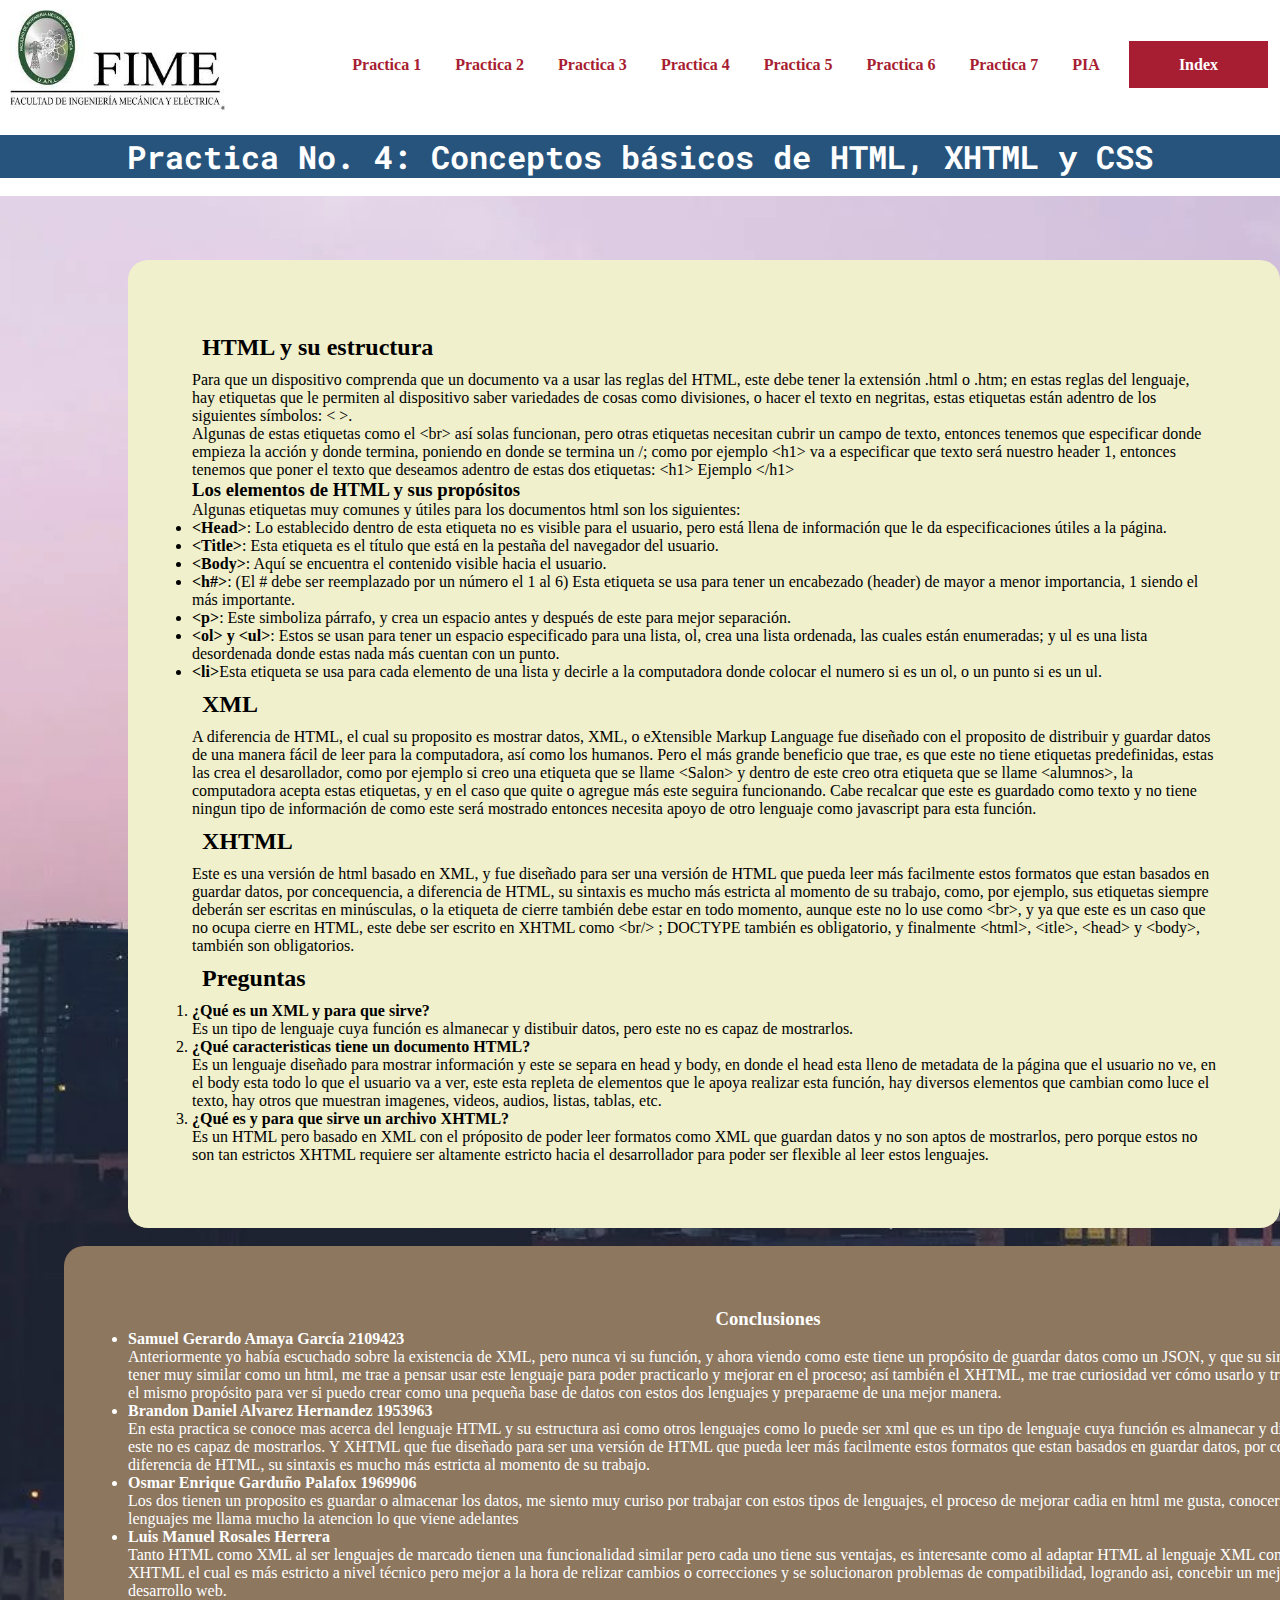
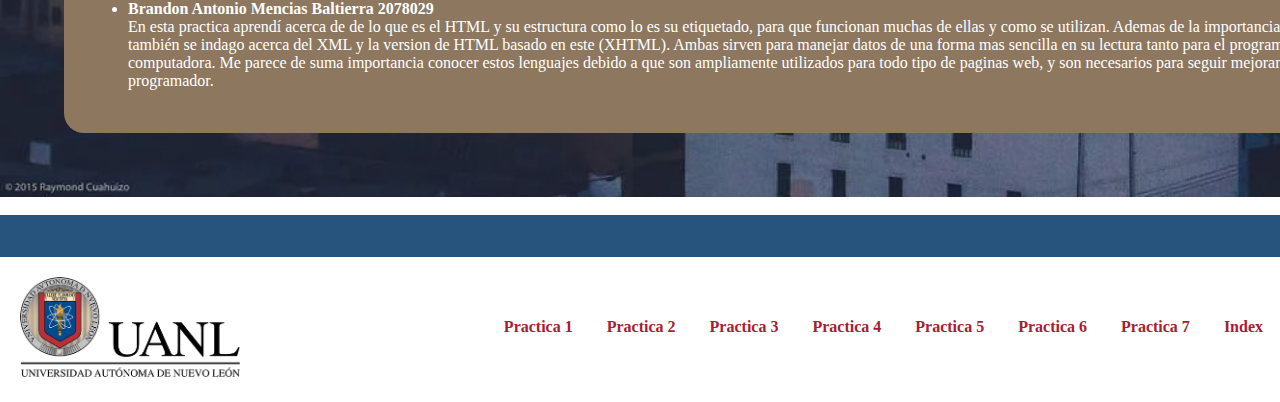
<file: Practica4.html>
<!DOCTYPE html>
<html>
<head>
<title>PRACTICA 4</title>
<link rel="icon" href="imagenes/icono.ico">
<link rel="stylesheet" type="text/css" href="css/estilo1.css">
<link rel="preconnect" href="https://fonts.googleapis.com">
<link rel="preconnect" href="https://fonts.gstatic.com" crossorigin>
<link href="https://fonts.googleapis.com/css2?family=Aboreto&family=Roboto+Mono:wght@300&display=swap" rel="stylesheet">
</head>
<body>
    <header>
      <nav class="Practicanav">
      <div class="container">
          <div class="fila">
            <div id="logo">
              <a href="index.html"><img class="fime" src="imagenes/logofime.png" alt="FIME" height="90" align="left"></a>
            </div>
            <div>
              <ul>
                  <li><a href="Practica1.html">Practica 1</a></li>
                  <li><a href="Practica2.html">Practica 2</a></li>
                  <li><a href="Practica3.html">Practica 3</a></li>
                  <li><a href="Practica4.html">Practica 4</a></li>
                  <li><a href="Practica5.html">Practica 5</a></li>
                  <li><a href="Practica6.html">Practica 6</a></li>
                  <li><a href="Practica7.html">Practica 7</a></li>
                  <li><a href="PIA.html">PIA</a></li>
                  <li><a href="index.html">Index</a></li>
              </ul>
            </div>
          </div>
      </div>
   </nav>
    
   <h1 class="eltitulo" align="center">Practica No. 4: Conceptos básicos de HTML, XHTML y CSS </h1>
   <br>
   
 </header>
 <main class="elcuerpo">
  <section class="practica">
<h2>HTML y su estructura</h2>
    <p>Para que un dispositivo comprenda que un documento va a usar las reglas del HTML, este debe tener la extensión .html o .htm; 
        en estas reglas del lenguaje, hay etiquetas que le permiten al dispositivo saber variedades de cosas como divisiones, o hacer el texto en negritas,
        estas etiquetas están adentro de los siguientes símbolos: &lt &gt.<br>
        Algunas de estas etiquetas como el &ltbr&gt así solas funcionan, pero otras etiquetas necesitan cubrir un campo de texto, entonces tenemos que especificar
        donde empieza la acción y donde termina, poniendo en donde se termina un /; como por ejemplo &lth1&gt va a especificar que texto será nuestro header 1,
        entonces tenemos que poner el texto que deseamos adentro de estas dos etiquetas: &lth1&gt Ejemplo &lt/h1&gt
    </p>
    <h3>Los elementos de HTML y sus propósitos</h3>
    <p>Algunas etiquetas muy comunes y útiles para los documentos html son los siguientes:</p>
    <ul>
        <li><b>&ltHead&gt</b>: Lo establecido dentro de esta etiqueta no es visible para el usuario, pero está llena de información que le da especificaciones útiles a la página.</li>
        <li><b>&ltTitle&gt</b>: Esta etiqueta es el título que está en la pestaña del navegador del usuario.</li>
        <li><b>&ltBody&gt</b>: Aquí se encuentra el contenido visible hacia el usuario.</li>
        <li><b>&lth#&gt</b>: (El # debe ser reemplazado por un número el 1 al 6) Esta etiqueta se usa para tener un encabezado (header) de mayor a menor importancia, 1 siendo el más importante.</li>
        <li><b>&ltp&gt</b>: Este simboliza párrafo, y crea un espacio antes y después de este para mejor separación.</li>
        <li><b>&ltol&gt y &ltul&gt</b>: Estos se usan para tener un espacio especificado para una lista, ol, crea una lista ordenada, las cuales están enumeradas; y ul es una lista desordenada donde estas nada más cuentan con un punto.</li>
        <li><b>&ltli&gt</b>Esta etiqueta se usa para cada elemento de una lista y decirle a la computadora donde colocar el numero si es un ol, o un punto si es un ul.</li>
    </ul>
    <h2>XML</h2>
    <p>A diferencia de HTML, el cual su proposito es mostrar datos, XML, o eXtensible Markup Language fue diseñado con el proposito de distribuir y guardar datos de una manera fácil de leer para la computadora, así como los humanos.
        Pero el más grande beneficio que trae, es que este no tiene etiquetas predefinidas, estas las crea el desarollador, como por ejemplo si creo una etiqueta que se llame
        &ltSalon&gt y dentro de este creo otra etiqueta que se llame &ltalumnos&gt, la computadora acepta estas etiquetas, y en el caso que quite o agregue más este seguira funcionando.
        Cabe recalcar que este es guardado como texto y no tiene ningun tipo de información de como este será mostrado entonces necesita apoyo de otro lenguaje como javascript para esta función.
    </p>
    <h2>XHTML</h2>
    <p>Este es una versión de html basado en XML, y fue diseñado para ser una versión de HTML que pueda leer más facilmente estos formatos que estan basados en guardar datos, 
        por concequencia, a diferencia de HTML, su sintaxis es mucho más estricta al momento de su trabajo, como, por ejemplo, sus etiquetas siempre deberán ser escritas en minúsculas,
        o la etiqueta de cierre también debe estar en todo momento, aunque este no lo use como &ltbr&gt, y ya que este es un caso que no ocupa cierre en HTML, este debe ser escrito en XHTML como &ltbr/&gt ;
        DOCTYPE también es obligatorio, y finalmente &lthtml&gt, &ltitle&gt, &lthead&gt y &ltbody&gt, también son obligatorios.
    </p>
    <h2>Preguntas</h2>
    <ol>
    <li><b>¿Qué es un XML y para que sirve?</b><br>
        Es un tipo de lenguaje cuya función es almanecar y distibuir datos, pero este no es capaz de mostrarlos.</li>
    <li><b>¿Qué caracteristicas tiene un documento HTML?</b><br>
    Es un lenguaje diseñado para mostrar información y este se separa en head y body, en donde el head esta lleno de metadata de la página que el usuario no ve,
    en el body esta todo lo que el usuario va a ver, este esta repleta de elementos que le apoya realizar esta función, hay diversos elementos que cambian como luce el texto,
hay otros que muestran imagenes, videos, audios, listas, tablas, etc.</li>
    <li><b>¿Qué es y para que sirve un archivo XHTML?</b><br>
    Es un HTML pero basado en XML con el próposito de poder leer formatos como XML que guardan datos y no son aptos de mostrarlos, pero porque estos no son tan estrictos
    XHTML requiere ser altamente estricto hacia el desarrollador para poder ser flexible al leer estos lenguajes.</li>
    </ol>
    </section>   

    <br>
        
    <section class="conclusiones">
        <br><br>
    <h3 align="center">Conclusiones</h3>
    <p>
        <ul>
        <li><b>Samuel Gerardo Amaya García 2109423</b><br>
        Anteriormente yo había escuchado sobre la existencia de XML, pero nunca vi su función, y ahora viendo como este tiene un propósito de guardar datos como un JSON,
        y que su sintaxis la podemos tener muy similar como un html, me trae a pensar usar este lenguaje para poder practicarlo y mejorar en el proceso; así también el XHTML,
        me trae curiosidad ver cómo usarlo y trabajar con este para el mismo propósito para ver si puedo crear como una pequeña base de datos con estos dos lenguajes y preparaeme
        de una mejor manera.
        </li>
        <li><b>Brandon Daniel Alvarez Hernandez 1953963</b><br>
         En esta practica se conoce mas acerca del lenguaje HTML y su estructura asi como otros lenguajes como lo puede ser xml que es un tipo de lenguaje cuya función es almanecar y distibuir datos, pero este no es capaz de mostrarlos. Y XHTML que fue diseñado para ser una versión de HTML que pueda leer más facilmente estos formatos que estan basados en guardar datos, por concequencia, a diferencia de HTML, su sintaxis es mucho más estricta al momento de su trabajo.
        </li>
        <li><b>Osmar Enrique Garduño Palafox 1969906</b><br>
        Los dos tienen un proposito es guardar o almacenar los datos, me siento muy curiso por trabajar con estos tipos de lenguajes, el proceso de mejorar cadia en html me gusta, conocer este tipos de lenguajes me llama mucho la atencion lo que viene adelantes</li>
        <li><b>Luis Manuel Rosales Herrera</b><br>
        Tanto HTML como XML al ser lenguajes de marcado tienen una funcionalidad similar pero cada uno tiene sus ventajas, 
        es interesante como al adaptar HTML al 
        lenguaje XML como resultado surgio XHTML el cual es más estricto a nivel técnico pero mejor a la hora de relizar cambios o 
        correcciones y se solucionaron problemas de compatibilidad, logrando asi, concebir un mejor lenguaje para el desarrollo web. 
        </li>
        <li><b>Brandon Antonio Mencias Baltierra 2078029</b><br>
        En esta practica aprendí acerca de de lo que es el HTML y su estructura como lo es su etiquetado, para que funcionan muchas de ellas y como se utilizan. Ademas de la importancia y uso del HTML también se indago acerca del XML y la version de HTML basado en este (XHTML). Ambas sirven para manejar datos de una forma mas sencilla en su lectura tanto para el programador como para la computadora. Me parece de suma importancia conocer estos lenguajes debido a que son ampliamente utilizados para todo tipo de paginas web, y son necesarios para seguir mejorando como programador.</li>

    </ul>
    <br>
</p></section>
  </main>
<br>
<pre class="eltitulo">  
   
</pre>
     <footer>
     <nav class="Practicanav">
      <div class="container">
          <div class="fila">
            <div id="logo">
              <a href="index.html"><img class="uanl" src="imagenes/logouanl.png" alt="UANL" height="90" align="left"></a>
            </div>
            <div>
              <ul>
                  <li><a href="Practica1.html">Practica 1</a></li>
                  <li><a href="Practica2.html">Practica 2</a></li>
                  <li><a href="Practica3.html">Practica 3</a></li>
                  <li><a href="Practica4.html">Practica 4</a></li>
                  <li><a href="Practica5.html">Practica 5</a></li>
                  <li><a href="Practica6.html">Practica 6</a></li>
                  <li><a href="Practica7.html">Practica 7</a></li>
                  <li><a href="index.html">Index</a></li>
              </ul>
            </div>
          </div>
      </div>
   </nav>   
  </footer>
</body>
</html>
</file>
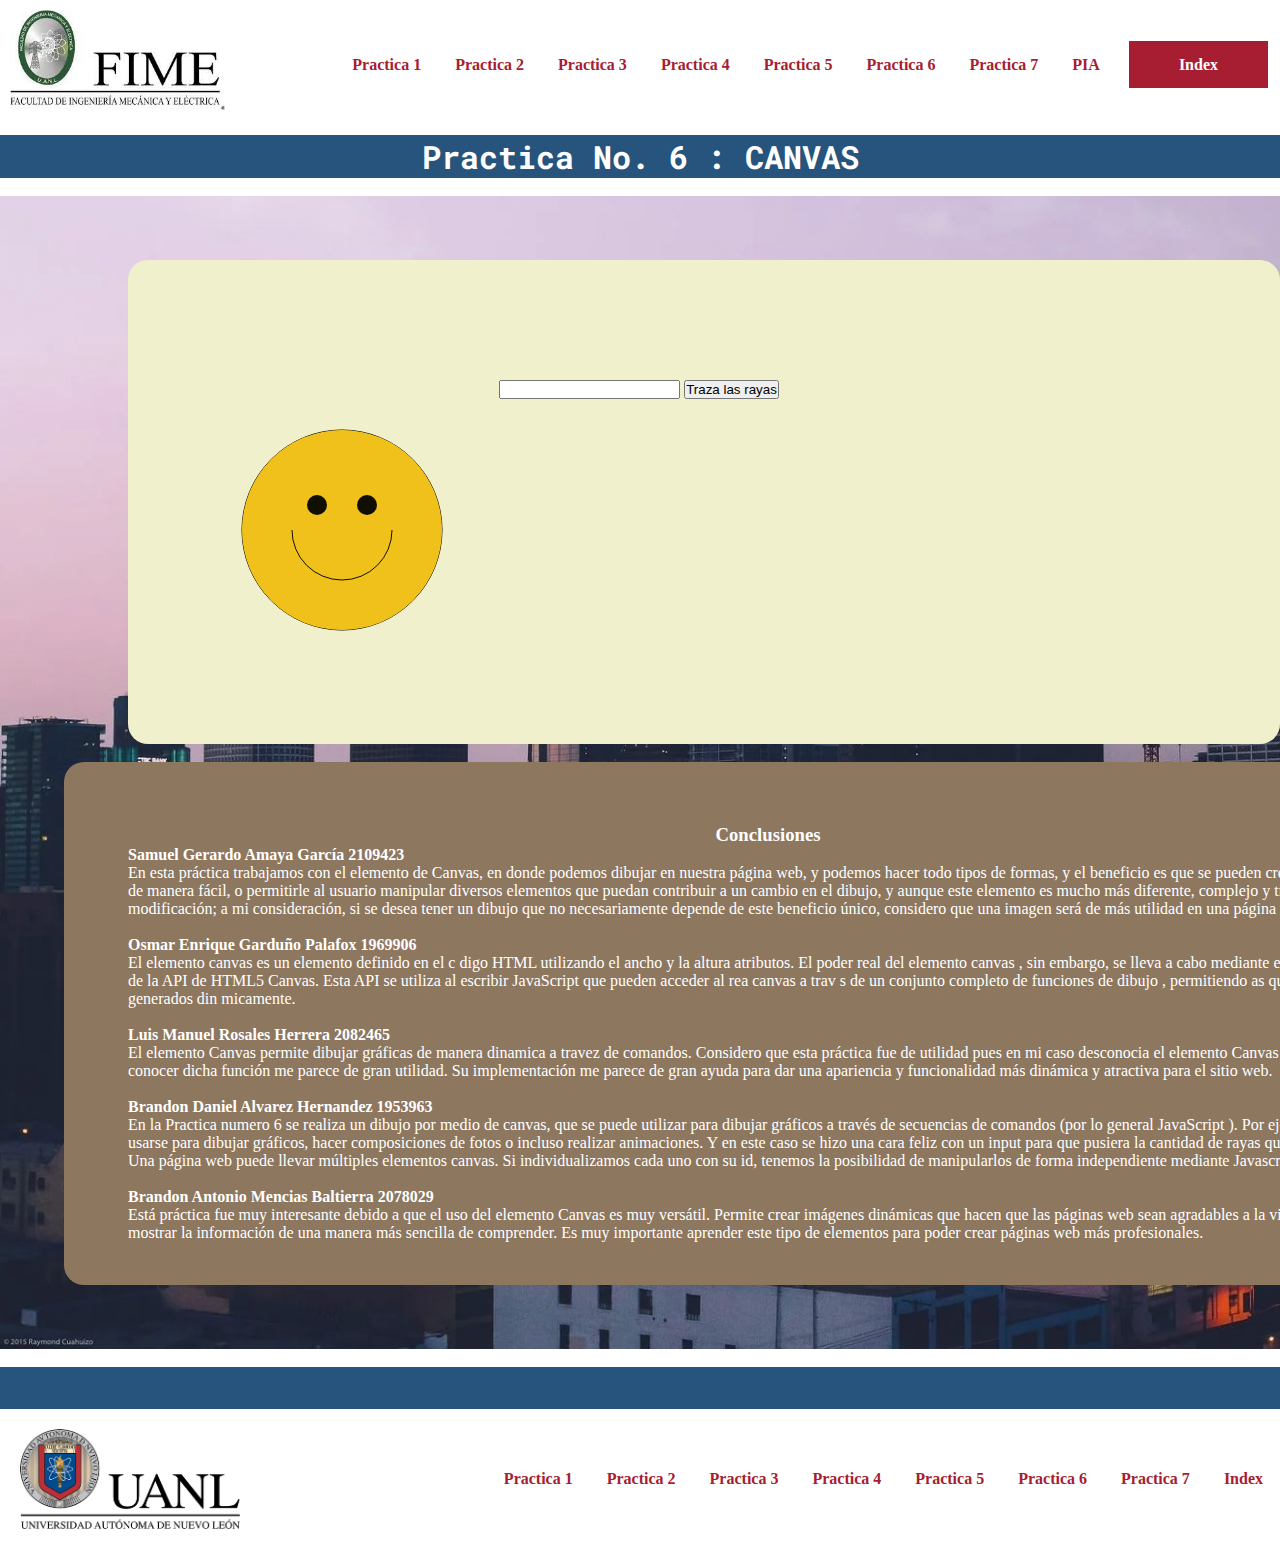
<file: Practica6.html>
<!DOCTYPE html>
<html>
<head>
    <meta charset="utf-8">
    <meta name="viewport" content="width=device-width, initial-scale=1">
    <link rel="icon" href="imagenes/icono.ico">
    <link rel="stylesheet" type="text/css" href="css/estilo1.css">
    <link rel="preconnect" href="https://fonts.googleapis.com">
    <link rel="preconnect" href="https://fonts.gstatic.com" crossorigin>
    <link href="https://fonts.googleapis.com/css2?family=Aboreto&family=Roboto+Mono:wght@300&display=swap" rel="stylesheet">

    <title>Practica 5</title>
</head>
<body> 
    <header>
      <nav class="Practicanav">
      <div class="container">
          <div class="fila">
            <div id="logo">
              <a href="index.html"><img class="fime" src="imagenes/logofime.png" alt="FIME" height="90" align="left"></a>
            </div>
            <div>
              <ul>
                  <li><a href="Practica1.html">Practica 1</a></li>
                  <li><a href="Practica2.html">Practica 2</a></li>
                  <li><a href="Practica3.html">Practica 3</a></li>
                  <li><a href="Practica4.html">Practica 4</a></li>
                  <li><a href="Practica5.html">Practica 5</a></li>
                  <li><a href="Practica6.html">Practica 6</a></li>
                  <li><a href="Practica7.html">Practica 7</a></li>
                  <li><a href="PIA.html">PIA</a></li>
                  <li><a href="index.html">Index</a></li>
              </ul>
            </div>
          </div>
      </div>
   </nav>
    
   <h1 class="eltitulo" align="center">Practica No. 6 : CANVAS </h1>
   <br>
 </header>
 <main class="elcuerpo">
  <section class="practica">
<div class="encabezado">
    <div class="tituloPractica5">
    <br><br></div>
    <canvas width="300" height="300" id="dibujito"></canvas>
        <p>
        <input type= "text" id="usuario"/> 
        <input type= "button" id="dibujalo" value="Traza las rayas"/>
        </p>
      </section>  
    <br>
        
    <section class="conclusiones">
        <br><br>
    <h3 align="center">Conclusiones</h3>
    <p>
        <b>Samuel Gerardo Amaya García 2109423 </b><br>
        <p>En esta práctica trabajamos con el elemento de Canvas, en donde podemos dibujar en nuestra página web, y podemos hacer todo tipos de formas, y el beneficio es que se pueden crear modificaciones de manera fácil, o permitirle al usuario manipular diversos elementos que puedan contribuir a un cambio en el dibujo, y aunque este elemento es mucho más diferente, complejo y trae un beneficio de modificación; a mi consideración, si se desea tener un dibujo que no necesariamente depende de este beneficio único, considero que una imagen será de más utilidad en una página web.</p><br>

        <b>Osmar Enrique Garduño Palafox 1969906</b><br>
        <p>El elemento canvas es un elemento definido en el c digo HTML utilizando el ancho y la altura atributos. El poder real del elemento canvas , sin embargo, se lleva a cabo mediante el aprovechamiento de la API de HTML5 Canvas. Esta API se utiliza al escribir JavaScript que pueden acceder al rea canvas a trav s de un conjunto completo de funciones de dibujo , permitiendo as que los gr ficos generados din micamente.</p><br>

        <b>Luis Manuel Rosales Herrera 2082465</b></br>
        <p>El elemento Canvas permite dibujar gráficas de manera dinamica a travez de comandos. Considero que esta práctica fue de utilidad pues en mi caso desconocia el elemento Canvas en HTML y conocer dicha función me parece de gran utilidad. Su implementación me parece de gran ayuda para dar una apariencia y funcionalidad más dinámica y atractiva para el sitio web.
        </p><br>

        <b>Brandon Daniel Alvarez Hernandez 1953963</b><br>
        <p>En la Practica numero 6 se realiza un dibujo por medio de canvas, que se puede utilizar para dibujar gráficos a través de secuencias de comandos (por lo general JavaScript ). Por ejemplo, puede usarse para dibujar gráficos, hacer composiciones de fotos o incluso realizar animaciones. Y en este caso se hizo una cara feliz con un input para que pusiera la cantidad de rayas que pide el usuario. Una página web puede llevar múltiples elementos canvas. Si individualizamos cada uno con su id, tenemos la posibilidad de manipularlos de forma independiente mediante Javascript.
        </p><br>

        <b>Brandon Antonio Mencias Baltierra 2078029</b><br>
        <p>Está práctica fue muy interesante debido a que el uso del elemento Canvas es muy versátil. Permite crear imágenes dinámicas que hacen que las páginas web sean agradables a la vista y permiten mostrar la información de una manera más sencilla de comprender. Es muy importante aprender este tipo de elementos para poder crear páginas web más profesionales.</p><br>

    </p>
  </main>
<br>
<pre class="eltitulo">  
   
</pre>
     <footer>
     <nav class="Practicanav">
      <div class="container">
          <div class="fila">
            <div id="logo">
              <a href="index.html"><img class="uanl" src="imagenes/logouanl.png" alt="UANL" height="90" align="left"></a>
            </div>
            <div>
              <ul>
                  <li><a href="Practica1.html">Practica 1</a></li>
                  <li><a href="Practica2.html">Practica 2</a></li>
                  <li><a href="Practica3.html">Practica 3</a></li>
                  <li><a href="Practica4.html">Practica 4</a></li>
                  <li><a href="Practica5.html">Practica 5</a></li>
                  <li><a href="Practica6.html">Practica 6</a></li>
                  <li><a href="Practica7.html">Practica 7</a></li>
                  <li><a href="index.html">Index</a></li>
              </ul>
            </div>
          </div>
      </div>
   </nav>   
  </footer>



  <script type="text/javascript">
    inicio();
    var dibujo, lienzo, t, b;
function inicio()
{
    t = document.getElementById("usuario");
    b = document.getElementById("dibujalo");
    dibujo = document.getElementById("dibujito");
    lienzo = dibujo.getContext("2d");
    
    b.addEventListener("click", dibujarGrilla);
    
//  lienzo.strokeStyle = "#A71D90";
//  lienzo.moveTo(0,0);
//  lienzo.lineTo(300,0);
//  lienzo.lineTo(300,300);
//  lienzo.lineTo(0,300);
//  lienzo.lineTo(0,0);
//  lienzo.stroke();

    //cara
    lienzo.beginPath();
    lienzo.arc(150, 150, 100, Math.PI*2, false);
    lienzo.closePath();
    lienzo.stroke();
    lienzo.fillStyle = "#F0C11A";
    lienzo.fill ();

    //boca
    lienzo.beginPath();
    lienzo.strokeStyle = "#110E02";
    lienzo.arc(150, 150, 50,0, Math.PI, false);
    lienzo.moveTo (100,100);
    lienzo.closePath();
    lienzo.stroke();

    //ojo izquierdo
    lienzo.beginPath();
    lienzo.arc(125, 125, 10,0, Math.PI*2, false);
    lienzo.closePath();
    lienzo.fillStyle = "#110E02";
    lienzo.fill ();
    
    //ojo derecho
    lienzo.beginPath();
    lienzo.arc(175, 125, 10,0, Math.PI*2, false);
    lienzo.closePath();
    lienzo.fillStyle = "#110E02";
    lienzo.fill ();
}

function dibujarGrilla(pony)
{
    var pony = lienzo;
    var rayas = Number(t.value);
    var ancho = 300, alto = 300;
    var linea, punto;
    var anchoLinea = ancho / rayas;
    var limiteX = ancho / anchoLinea;
    var limiteY = alto / anchoLinea;

    pony.strokeStyle = "#AAA";
    
    
    for(linea = 0; linea <= limiteX; linea++)
    {
        punto = linea * anchoLinea;
        pony.beginPath();
        pony.moveTo(punto, 0);
        pony.lineTo(punto + (anchoLinea * 2), alto);
        pony.stroke();
        pony.closePath();
    }
    
    for(linea = 0; linea <= limiteY; linea++)
    {
        punto = linea * anchoLinea;
        pony.beginPath();
        pony.moveTo(0, punto);
        pony.lineTo(ancho, punto + (anchoLinea * 2));
        pony.stroke();
        pony.closePath();
    }
}
    </script>

</body>
</html>
</file>
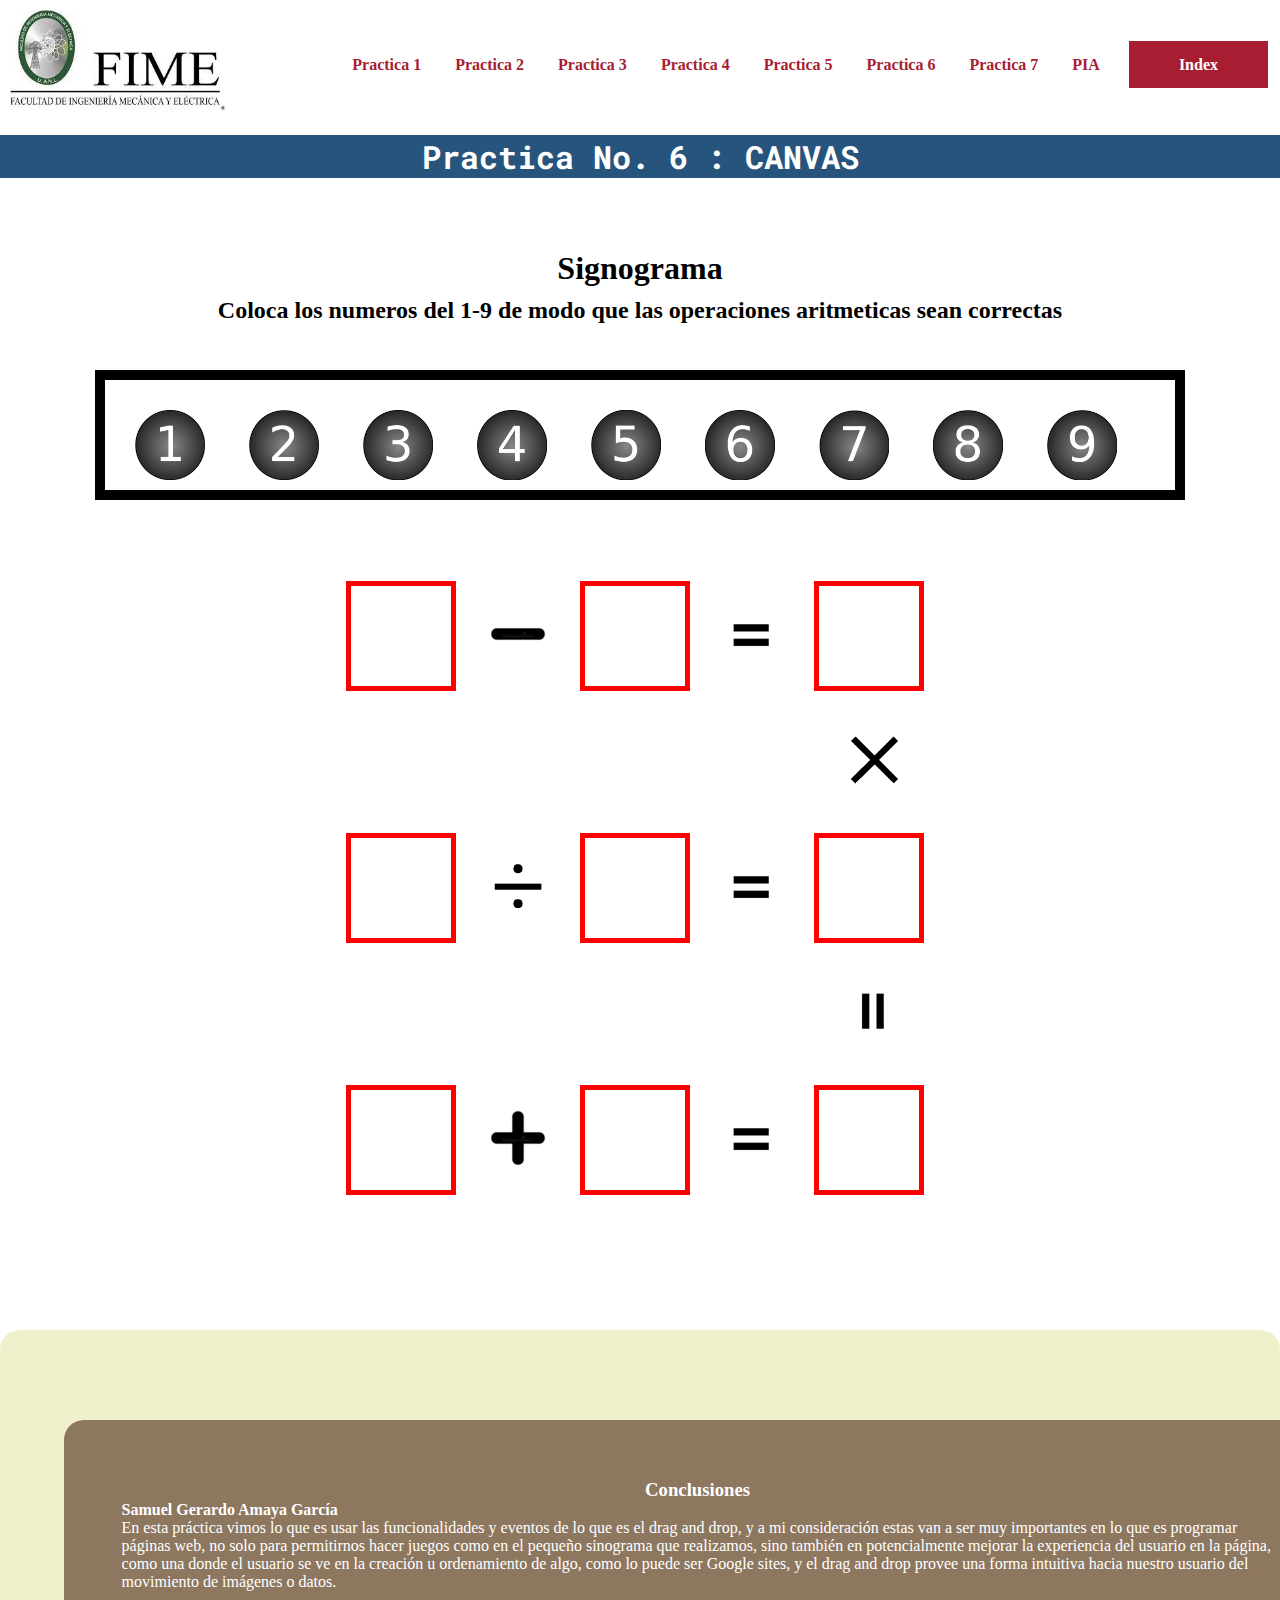
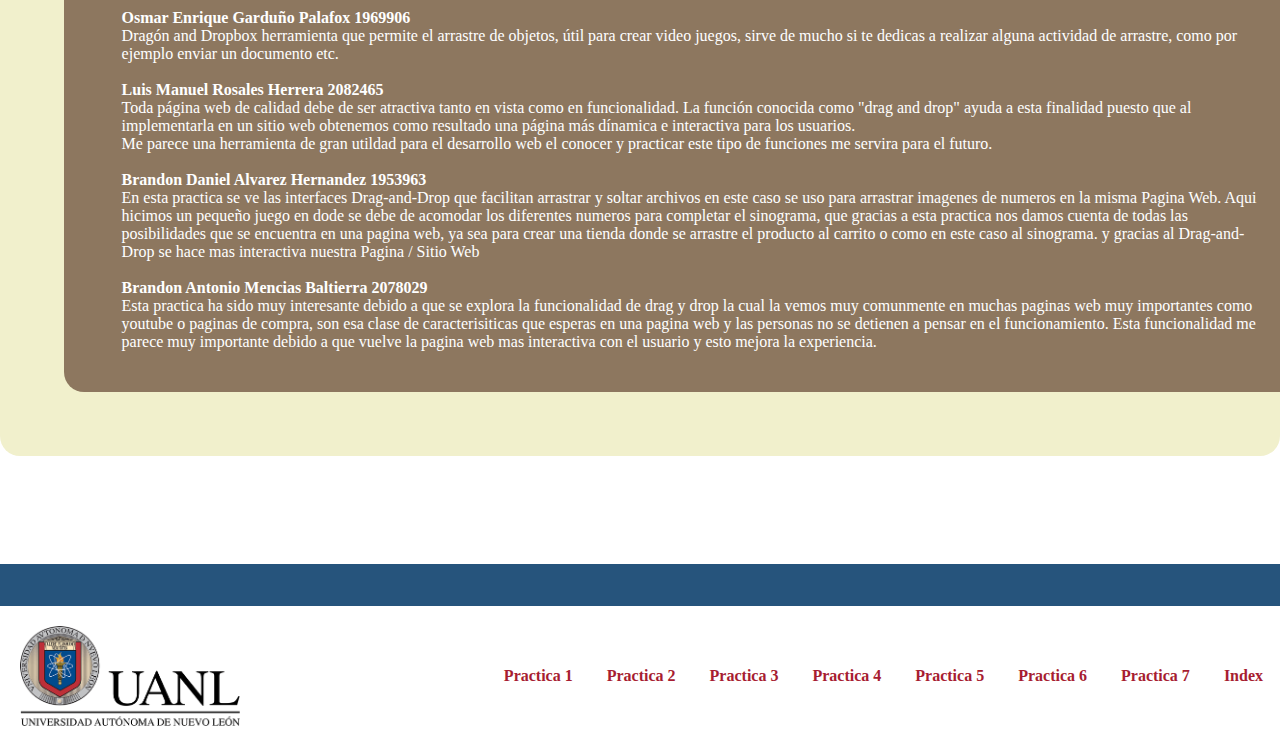
<file: Practica7.html>
<!DOCTYPE html>
<html lang="en">
<head>
  <meta charset="UTF-8">
  <meta http-equiv="X-UA-Compatible" content="IE=edge">
  <link rel="icon" href="imagenes/icono.ico">
    <link rel="stylesheet" type="text/css" href="css/estilo1.css">
    <link rel="preconnect" href="https://fonts.googleapis.com">
    <link rel="preconnect" href="https://fonts.gstatic.com" crossorigin>
    <link href="https://fonts.googleapis.com/css2?family=Aboreto&family=Roboto+Mono:wght@300&display=swap" rel="stylesheet">
  <meta name="viewport" content="width=device-width, initial-scale=1.0">
  <title>Practica 7</title>
  <style>
    .imganes{
      width: 70px;
      height: 70px;
    }
  #div1 {
  align-content: center;
  padding-top: 0;
  padding-right: 0;
  margin-top: 0;
  margin-right: 0;
  width: 90px;
  height: 90px;
  padding: 5px;
  border: 5px solid #ff0000;
  }
  #div2 {
  width: 1050px;
  height: 90px;
  padding: 10px;
  border: 10px solid #000000;
  }
  </style>
</head>
<body>
  <header>
      <nav class="Practicanav">
      <div class="container">
          <div class="fila">
            <div id="logo">
              <a href="index.html"><img class="fime" src="imagenes/logofime.png" alt="FIME" height="90" align="left"></a>
            </div>
            <div>
              <ul>
                  <li><a href="Practica1.html">Practica 1</a></li>
                  <li><a href="Practica2.html">Practica 2</a></li>
                  <li><a href="Practica3.html">Practica 3</a></li>
                  <li><a href="Practica4.html">Practica 4</a></li>
                  <li><a href="Practica5.html">Practica 5</a></li>
                  <li><a href="Practica6.html">Practica 6</a></li>
                  <li><a href="Practica7.html">Practica 7</a></li>
                  <li><a href="PIA.html">PIA</a></li>
                  <li><a href="index.html">Index</a></li>
              </ul>
            </div>
          </div>
      </div>
   </nav>
   <h1 class="eltitulo" align="center">Practica No. 6 : CANVAS </h1>
   <br>
 </header>
  <br><br><br>
<h1 style="text-align: center;">Signograma</h1>
<h2 style="text-align: center;">Coloca los numeros del 1-9 de modo que las operaciones aritmeticas sean correctas</h2><br><br>
<div id="div2" ondrop="drop(event)" ondragover="allowDrop(event)" style="margin:auto;">
  <img class="imganes" id="drag1" src="imagenes/uno.jpg" draggable="true" ondragstart="drag(event)" >
  <img class="imganes" id="drag2" src="imagenes/dos.jpg" draggable="true" ondragstart="drag(event)" >
  <img class="imganes" id="drag3" src="imagenes/tres.jpg" draggable="true" ondragstart="drag(event)" >
  <img class="imganes" id="drag4" src="imagenes/cuatro.jpg" draggable="true" ondragstart="drag(event)">
  <img class="imganes" id="drag5" src="imagenes/cinco.jpg" draggable="true" ondragstart="drag(event)" >
  <img class="imganes" id="drag6" src="imagenes/seis.png" draggable="true" ondragstart="drag(event)" >
  <img class="imganes" id="drag7" src="imagenes/siete.jpg" draggable="true" ondragstart="drag(event)" >
  <img class="imganes" id="drag7" src="imagenes/ocho.jpg" draggable="true" ondragstart="drag(event)" >
  <img class="imganes" id="drag9" src="imagenes/nueve.png" draggable="true" ondragstart="drag(event)" ></div>
</div> <br><br><br><br>
<table style="margin:auto;">
  <tr>
    <th><div id="div1" ondrop="drop(event)" ondragover="allowDrop(event)"></div></th>
    <th><img src="imagenes/menos.jpg"><br></th>
    <th><div id="div1" ondrop="drop(event)" ondragover="allowDrop(event)"></div></th>
    <th><img src="imagenes/igual.jpg"><br></th>
    <th><div id="div1" ondrop="drop(event)" ondragover="allowDrop(event)"></div></th>
  </tr>
  <tr>
    <th></th>
    <th></th>
    <th></th>
    <th></th>
    <th><img src="imagenes/por.png"><br></th>
  </tr>
  <tr>
    <th><div id="div1" ondrop="drop(event)" ondragover="allowDrop(event)"></div></th>
    <th><img src="imagenes/entre.png"><br></th>
    <th><div id="div1" ondrop="drop(event)" ondragover="allowDrop(event)"></div></th>
    <th><img src="imagenes/igual.jpg"><br></th>
    <th><div id="div1" ondrop="drop(event)" ondragover="allowDrop(event)"></div></th>
  </tr>
  <tr>
    <th></th>
    <th></th>
    <th></th>
    <th></th>
    <th><img src="imagenes/igual2.jpg"><br></th>
  </tr>
  <tr>
    <th><div id="div1" ondrop="drop(event)" ondragover="allowDrop(event)"></div></th>
    <th><img src="imagenes/mas.jpg"><br></th>
    <th><div id="div1" ondrop="drop(event)" ondragover="allowDrop(event)"></div></th>
    <th><img src="imagenes/igual.jpg"><br></th>
    <th><div id="div1" ondrop="drop(event)" ondragover="allowDrop(event)"></div></th>
  </tr>
</table>
<br><br><br><br><br><br><br>
<main><br>
<br><br><br><br>
<section class="conclusiones">
        <br><br>
    <h3 align="center">Conclusiones</h3>
    <p>
        <b>Samuel Gerardo Amaya García</b><br>
        <p>En esta práctica vimos lo que es usar las funcionalidades y eventos de lo que es el drag and drop, y a mi consideración estas van a ser muy importantes en lo que es programar páginas web, no solo para permitirnos hacer juegos como en el pequeño sinograma que realizamos, sino también en potencialmente mejorar la experiencia del usuario en la página, como una donde el usuario se ve en la creación u ordenamiento de algo, como lo puede ser Google sites, y el drag and drop provee una forma intuitiva hacia nuestro usuario del movimiento de imágenes o datos.</p><br>

        <b>Osmar Enrique Garduño Palafox 1969906</b><br>
        <p>Dragón and Dropbox herramienta que permite el arrastre de objetos, útil para crear video juegos, sirve de mucho si te dedicas a realizar alguna actividad de arrastre, como por ejemplo enviar un documento etc.
        </p><br>

        <b>Luis Manuel Rosales Herrera 2082465</b></br>
        <p>Toda página web de calidad debe de ser atractiva tanto en vista como en funcionalidad. La función conocida como "drag and drop" ayuda a esta finalidad puesto que al implementarla en un sitio web obtenemos como resultado una página más dínamica e interactiva para los usuarios.<br> 
        Me parece una herramienta de gran utildad para el desarrollo web el conocer y practicar este tipo de funciones me servira para el futuro.</p><br>

        <b>Brandon Daniel Alvarez Hernandez 1953963</b><br>
        <p>En esta practica se ve las interfaces Drag-and-Drop que facilitan arrastrar y soltar archivos en este caso se uso para arrastrar imagenes de numeros en la misma Pagina Web. Aqui hicimos un pequeño juego en dode se debe de acomodar los diferentes numeros para completar el sinograma, que gracias a esta practica nos damos cuenta de todas las posibilidades que se encuentra en una pagina web, ya sea para crear una tienda donde se arrastre el producto al carrito o como en este caso al sinograma. y gracias al Drag-and-Drop se hace mas interactiva nuestra Pagina / Sitio Web</p><br>

        <b>Brandon Antonio Mencias Baltierra 2078029</b><br>
        <p>Esta practica ha sido muy interesante debido a que se explora la funcionalidad de drag y drop la cual la vemos muy comunmente en muchas paginas web muy importantes como youtube o paginas de compra, son esa clase de caracterisiticas que esperas en una pagina web y las personas no se detienen a pensar en el funcionamiento. Esta funcionalidad me parece muy importante debido a que vuelve la pagina web mas interactiva con el usuario y esto mejora la experiencia.</p><br>

    </p>
  </section>
    </main><br><br><br><br><br><br>
    <pre class="eltitulo">  
   
</pre>
     <footer>
     <nav class="Practicanav">
      <div class="container">
          <div class="fila">
            <div id="logo">
              <a href="index.html"><img class="uanl" src="imagenes/logouanl.png" alt="UANL" height="90" align="left"></a>
            </div>
            <div>
              <ul>
                  <li><a href="Practica1.html">Practica 1</a></li>
                  <li><a href="Practica2.html">Practica 2</a></li>
                  <li><a href="Practica3.html">Practica 3</a></li>
                  <li><a href="Practica4.html">Practica 4</a></li>
                  <li><a href="Practica5.html">Practica 5</a></li>
                  <li><a href="Practica6.html">Practica 6</a></li>
                  <li><a href="Practica7.html">Practica 7</a></li>
                  <li><a href="index.html">Index</a></li>
              </ul>
            </div>
          </div>
      </div>
   </nav>   
  </footer>

    <script>
    function allowDrop(ev) {
      ev.preventDefault();
    }
    
    function drag(ev) {
      ev.dataTransfer.setData("text", ev.target.id);
    }
    
    function drop(ev) {
      ev.preventDefault();
      var data = ev.dataTransfer.getData("text");
      ev.target.appendChild(document.getElementById(data));
    }
    </script>
</body>
</html>
</file>
<file: css/estilo1.css>
.encabezado {
	display: grid;
	grid-template-columns: 30% 70%;

}


.tituloPractica5 {
	font-size: 25px;
	grid-column: 1/4;
	margin: 0 auto;
}


.infoalexia {
	grid-column: 2/3;
	grid-row: 2/4;
	font-size: 20px;
	padding: 50px;
}


.imgalexia {
	grid-column: 1/2;
	grid-row: 2/2;
	padding-top: 40px;
	padding-bottom: 40px;
}

.imgalexia img {
	width: 368px;
	height: 300px;
}

.videoalexia {
	grid-column: 1/2;
	grid-row: 3/4;
	padding-top: 40px;
	padding-bottom: 40px;

}

.infobenzema {
	grid-column: 1/3;
	grid-row: 4/6;
	font-size: 20px;
	padding: 50px;
}

.imgbenzema {
	grid-column: 1;
	grid-row: 6/7;
	padding-top: 40px;
	padding-bottom: 40px;
}
.imgbenzema img {
	width: 368px;
	height: 300px;
}

.videobenzema {
	grid-column: 1/3;
	grid-row: 6/7;
	padding-top: 40px;
	padding-bottom: 40px;

}
.infomessi {
	grid-column: 1/3;
	grid-row: 7/8;
	font-size: 20px;
	padding: 50px;
}
.audiomessi {
	padding-right: 500px;
	padding-left: 500px;
}

.flechas {
	grid-column: 1/3;
	grid-row: 8/9;
}

* {
	margin: 0;
	padding: 0;
	background: ##A71D31;
}

.container {
	width: 100%;
	max-width: 1300px;
	margin: 0 auto;
}
.fila {
	display: flex;
	justify-content: space-between;
	align-items: center;
	padding-bottom: 5px;
}

nav ul {
	display: flex;
}
nav ul li {
	list-style: none;
	margin: 5px 12px;
}

ul li a {
	text-decoration: none;
	color: #A71D31;
	font-weight: 600;
	transition: .5s;
	padding: 5px;
	border-bottom: ;
}

ul li a:hover {
	color: #fff;
	background: #3F0D12;
}

ul li:nth-child(9) a{
	color: #fff;
	background: #A71D31 ;
	padding: 15px 50px;
}
ul li:nth-child(9) a:hover{
	background: #3F0D12;

}

header #hero {
	width: 100%;
	background: url("../imagenes/fondo1.png");
	background-size: cover;
	color: #fff;
	padding: 250px 0 140px;
}
header #hero h1, h2 {
	padding: 10px;
}
 header #hero p {
 	padding: 5px;
 	margin: 5px;
}

.Practicanav {
	background: #fff;
}


.eltitulo {
	font-family: 'Aboreto', cursive;
	font-family: 'Roboto Mono', monospace;
	align-items: center;
	background: #26547C;
	color: #fff;
	

}

.elcuerpo {
	width: 100%;
	max-width: 1678px;
	display: grid;
	background: url(../imagenes/colorfondo1.jpg);
	background-size: cover;
	position: relative;
	height: 100%;
	align-content: center;
	margin: 0 auto;
	border-radius: 0;

}

.practica {
	margin: 5%;
	margin-bottom: 0;
	padding: 5%;
	background: #F1F0CC;
	border-radius: 20px;
}

main {
	background: #F1F0CC;
	padding: 0% 5% 5% ;
	border-radius: 20px;
} 


#uanl {
	padding-top: 20px;
 	padding-right: 20px;
 	padding-left: 10px;
}

.conclusiones {
	color: #fff;
	background: #8D775F;
	border-radius: 20px;
	padding: 2% 5% 2% 5% ;
	width: 100%;
	max-width: 1300px;
	margin: 0 auto;

}

.fime {
	height: 100px;
	padding-top: 10px;
 	padding-right: 10px;
 	padding-left: 10px;
}

.uanl {
	height: 100px;
	padding: 20px;

}

img {
	padding: 20px;
	height: 80px;
}

#imgp2 {
	height: 400px;
}


.videopractica8 {

	padding-left: 450px;
}
</file>
<file: css/estilo2.css>
.encabezado {
	display: grid;
	grid-template-columns: 30% 70%;

}


.tituloPractica5 {
	font-size: 25px;
	grid-column: 1/4;
	margin: 0 auto;
}


.infoalexia {
	grid-column: 2/3;
	grid-row: 2/4;
	font-size: 20px;
	padding: 50px;
}


.imgalexia {
	grid-column: 1/2;
	grid-row: 2/2;
	padding-top: 40px;
	padding-bottom: 40px;
}

.imgalexia img {
	width: 368px;
	height: 300px;
}

.videoalexia {
	grid-column: 1/2;
	grid-row: 3/4;
	padding-top: 40px;
	padding-bottom: 40px;

}

.infobenzema {
	grid-column: 1/3;
	grid-row: 4/6;
	font-size: 20px;
	padding: 50px;
}

.imgbenzema {
	grid-column: 1;
	grid-row: 6/7;
	padding-top: 40px;
	padding-bottom: 40px;
}
.imgbenzema img {
	width: 368px;
	height: 300px;
}

.videobenzema {
	grid-column: 1/3;
	grid-row: 6/7;
	padding-top: 40px;
	padding-bottom: 40px;

}
.infomessi {
	grid-column: 1/3;
	grid-row: 7/8;
	font-size: 20px;
	padding: 50px;
}
.audiomessi {
	padding-right: 500px;
	padding-left: 500px;
}

.flechas {
	grid-column: 1/3;
	grid-row: 8/9;
}

* {
	margin: 0;
	padding: 0;
	background: ##A71D31;
}

.container {
	width: 100%;
	max-width: 1500px;
	margin: 0 auto;
}
.fila {
	display: flex;
	justify-content: space-between;
	align-items: center;
	padding-bottom: 5px;
}
nav ul {
	display: flex;
}
nav ul li {
	list-style: none;
	margin: 5px 12px;
}

ul li a {
	text-decoration: none;
	color: #A71D31;
	font-weight: 600;
	transition: .5s;
	padding: 5px;
	border-bottom: ;
}

ul li a:hover {
	color: #fff;
	background: #3F0D12;
}

ul li:nth-child(10) a{
	color: #fff;
	background: #A71D31 ;
	padding: 15px 50px;
}
ul li:nth-child(10) a:hover{
	background: #3F0D12;

}

header #hero {
	width: 100%;
	background: url("../imagenes/fondo1.png");
	background-size: cover;
	color: #fff;
	padding: 250px 0 140px;
}
header #hero h1, h2 {
	padding: 10px;
}
 header #hero p {
 	padding: 5px;
 	margin: 5px;
}

.Practicanav {
	background: #fff;
}


.eltitulo {
	font-family: 'Aboreto', cursive;
	font-family: 'Roboto Mono', monospace;
	align-items: center;
	background: #26547C;
	color: #fff;
	

}

.elcuerpo {
	width: 100%;
	max-width: 1678px;
	display: grid;
	background: url(../imagenes/colorfondo1.jpg);
	background-size: cover;
	position: relative;
	height: 100%;
	align-content: center;
	margin: 0 auto;
	border-radius: 0;

}

.practica {
	margin: 5%;
	margin-bottom: 0;
	padding: 5%;
	background: #F1F0CC;
	border-radius: 20px;
}

main {
	background: #F1F0CC;
	padding: 0% 5% 5% ;
	border-radius: 20px;
} 


#uanl {
	padding-top: 20px;
 	padding-right: 20px;
 	padding-left: 10px;
}

.conclusiones {
	color: #fff;
	background: #8D775F;
	border-radius: 20px;
	padding: 2% 5% 2% 5% ;
	width: 100%;
	max-width: 1300px;
	margin: 0 auto;

}

.fime {
	height: 100px;
	padding-top: 10px;
 	padding-right: 10px;
 	padding-left: 10px;
}

.uanl {
	height: 100px;
	padding: 20px;

}

img {
	padding: 20px;
	height: 80px;
}

#imgp2 {
	height: 400px;
}
</file>
